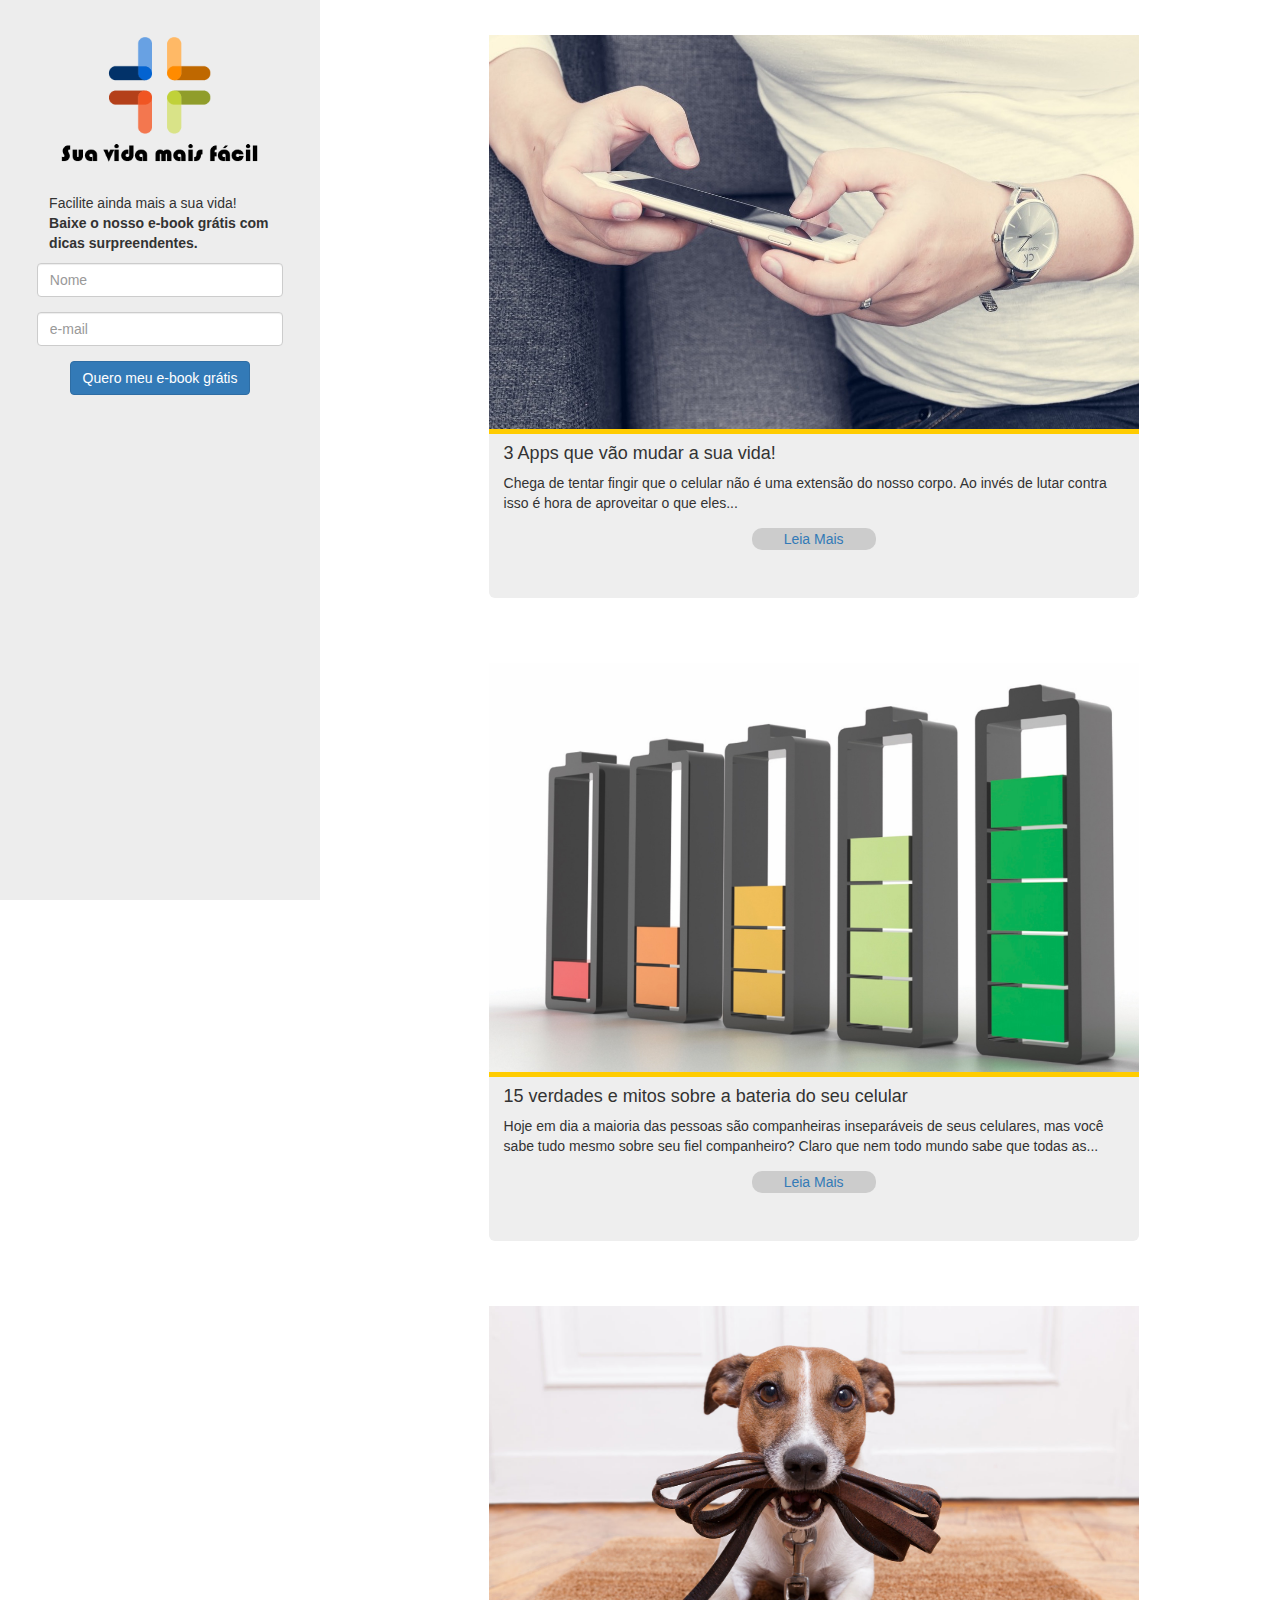
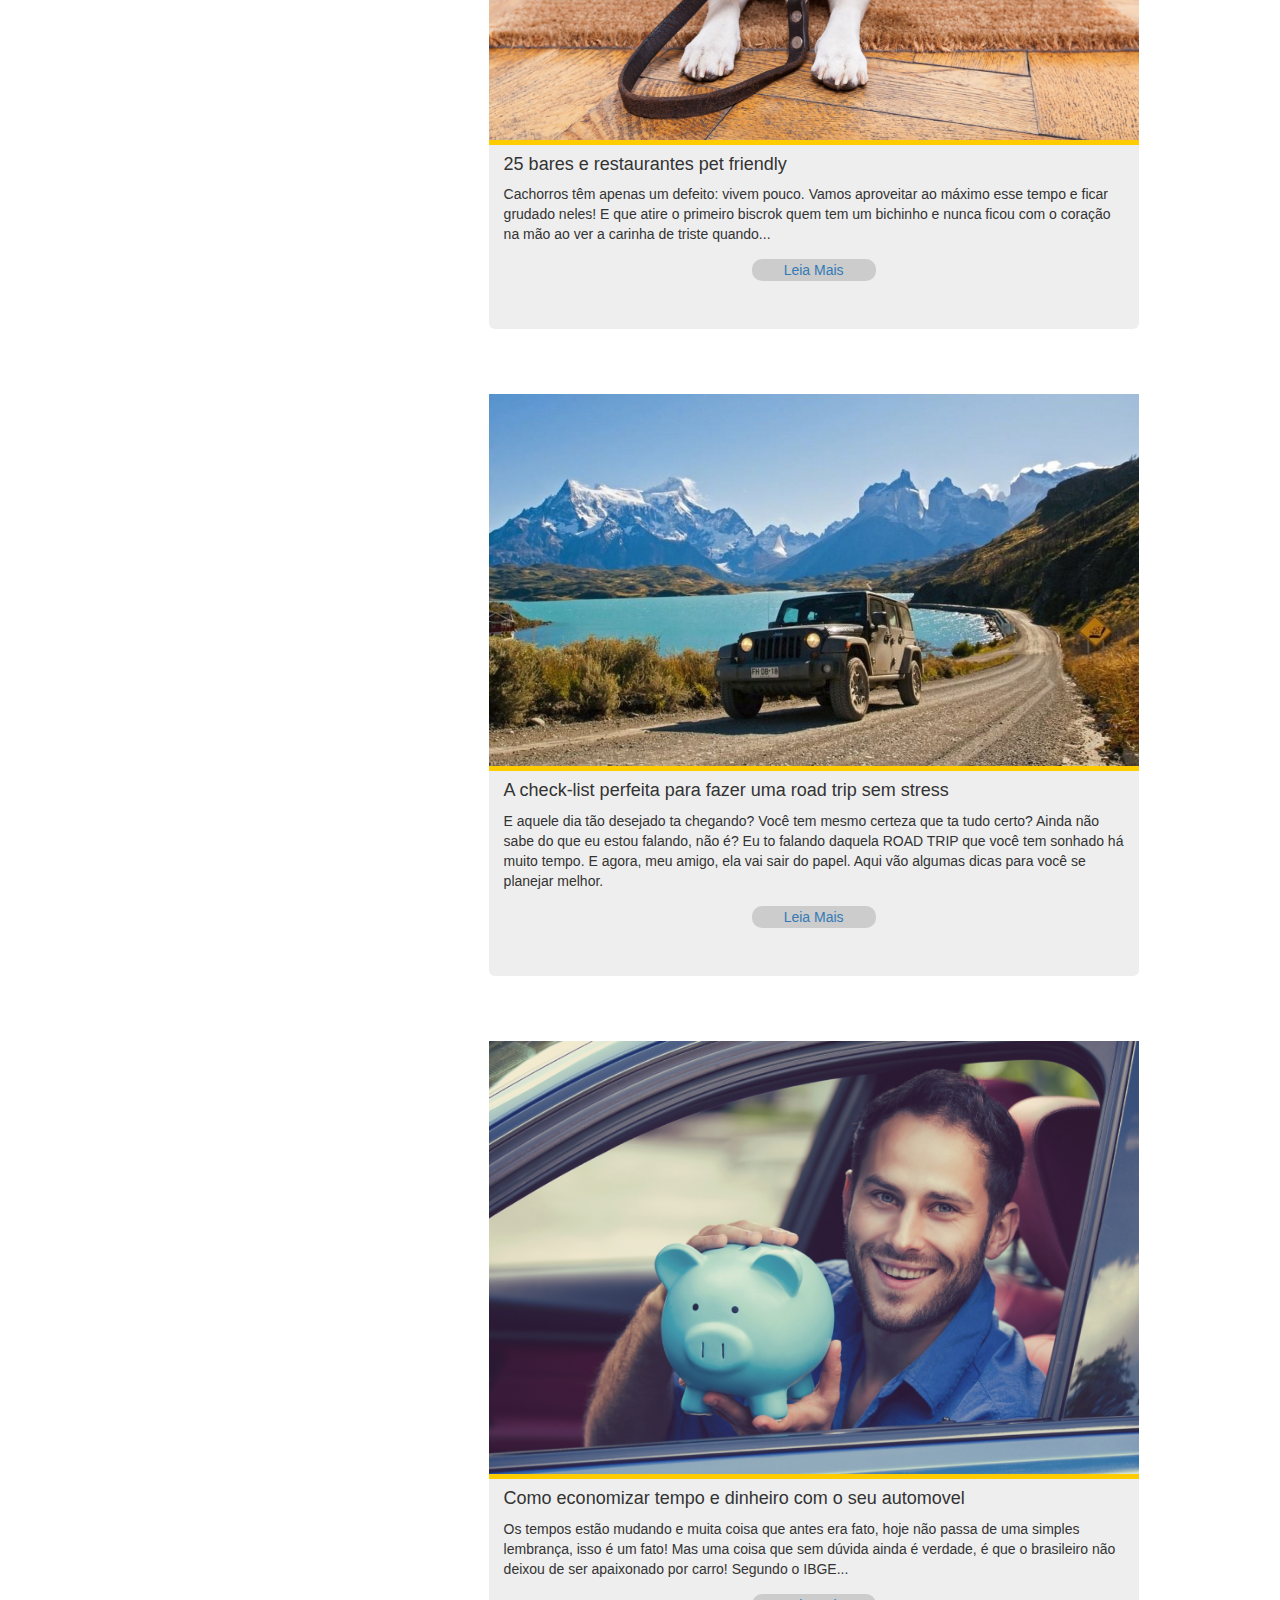
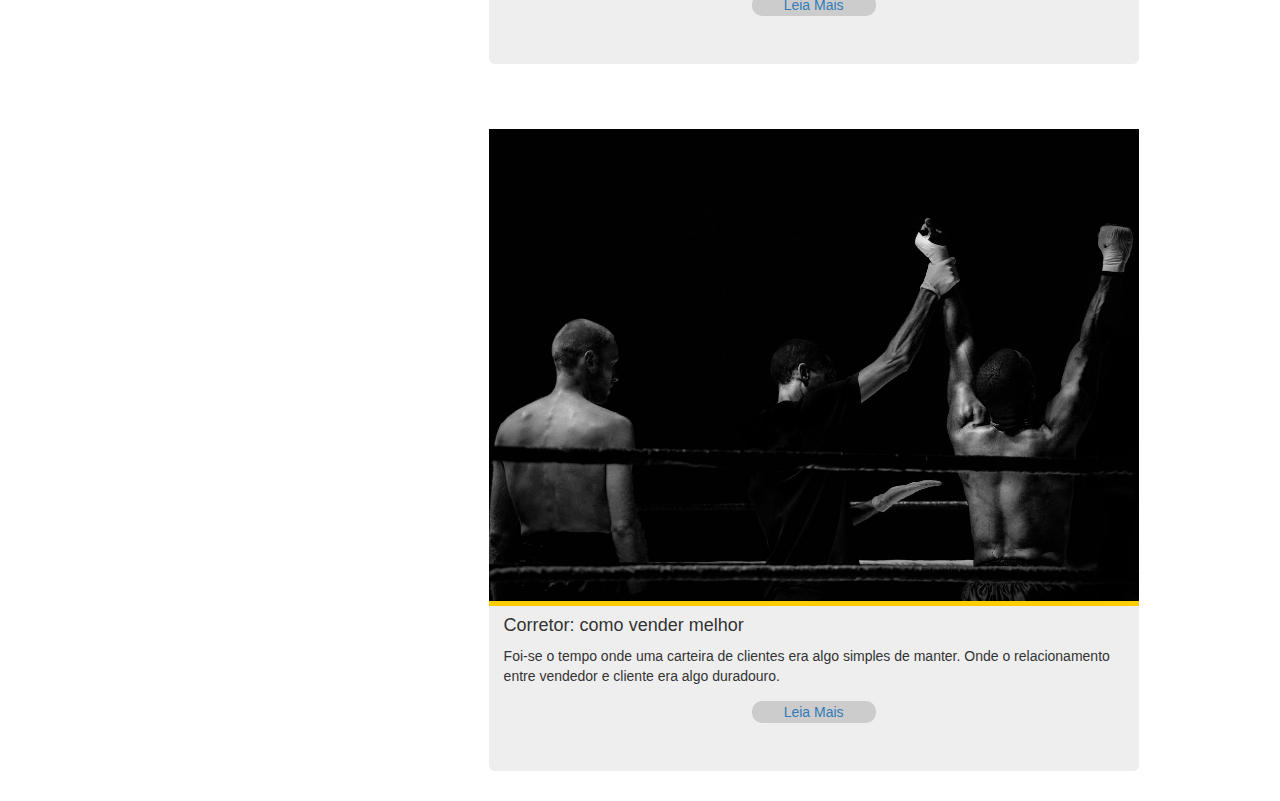
<file: index.html>
<!DOCTYPE html>
<html lang="pt-br">
<head>
  <title>Vida boa</title>
  <meta charset="utf-8">
  <link rel="stylesheet" type="text/css" href="bootstrap/css/bootstrap.min.css">
  <link rel="stylesheet" type="text/css" href="css/sidebar.css">
  <link rel="stylesheet" type="text/css" href="css/general.css">
  <link href="https://fonts.googleapis.com/css?family=Roboto" rel="stylesheet">
  <script src="jquery/jquery.js"></script>
  <script src="bootstrap/js/bootstrap.min.js"></script>
  <script src="js/validacao.js"></script>
  <script src="js/generico.js"></script>
  <meta name="viewport" content="width=device-width, initial-scale=1">

  <!--Analytics-->
  <script>
  (function(i,s,o,g,r,a,m){i['GoogleAnalyticsObject']=r;i[r]=i[r]||function(){
  (i[r].q=i[r].q||[]).push(arguments)},i[r].l=1*new Date();a=s.createElement(o),
  m=s.getElementsByTagName(o)[0];a.async=1;a.src=g;m.parentNode.insertBefore(a,m)
  })(window,document,'script','https://www.google-analytics.com/analytics.js','ga');

  ga('create', 'UA-106963166-1', 'auto');
  ga('send', 'pageview');

</script>

</head>
<body>
  <div id="sidebarFixo">
    <div class="div-logo">
      <img id="logo-blog" src="img/Logo_SuaVidaMaisFacil_Black.png" class="img-responsive">
      <p class="sidebar-text" id="descricao" >Facilite ainda mais a sua vida!<br>
        <b>Baixe o nosso e-book grátis com dicas surpreendentes.</b>
      </p>

      <form id="form-side-bar" method="get" action="ebooks/25-apps-que-vao-mudar-a-sua-vida.pdf">
        <div class="alert alert-danger" role="alert"  id="alert-obrigatorio" hidden="true">
          <span class="glyphicon glyphicon-info-sign" aria-hidden="true"></span>
          <span class="sr-only"></span> Preencha todos os campos.
        </div>
        <div class="alert alert-danger" role="alert"  id="alert-email-invalido" hidden="true">
          <span class="glyphicon glyphicon-info-sign" aria-hidden="true"></span>
          <span class="sr-only"></span> Endereço de e-mail inválido.
        </div>
        <div class="form-group">
          <input type="text" id="nome" class="form-control" placeholder="Nome">
        </div>
        <div class="form-group">
          <input type="text" id="email" class="form-control" placeholder="e-mail">
        </div>
        <div class="text-center">
          <button type="submit" class="btn btn-primary">Quero meu e-book grátis</button>
        </div>
        <input id="ebook" type="hidden" value="ebooks/3-apps-que-vao-mudar-a-sua-vida-para-melhor.pdf">
      </form>

    </div>
  </div>

  <!-- post 1 -->
  <div id="conteudo">
    <section class="container" id="post">
      <figure id="post-container" class="jumbotron post-responsive" >
        <img id="img" class="img-responsive" src="img/3-apps-que-vao-mudar-a-sua-vida.jpeg">
        <div class="separador">
        </div>
        <figcaption class='caption' id="caption">
          <h4 data-toggle="collapse" data-target="#post1">3 Apps que vão mudar a sua vida!</h4>
          <p id="post-body" >Chega de tentar fingir que o celular não é uma extensão do nosso corpo.
          Ao invés de lutar contra isso é hora de aproveitar o que eles...
          </p>
          <div id="divBtnREAD">
            <button id="btnREAD" name="botao"><a href="3-apps-que-vao-mudar-a-sua-vida-para-melhor.html">Leia Mais</a></button>
          </div>
        </figcaption>
      </figure>
    </section>
  </div>

  <!-- post 2 -->
  <div id="conteudo">
    <section class="container" id="post">
      <figure id="post-container" class="jumbotron post-responsive" >
        <img id="img" class="img-responsive" src="img/15-mitos-e-verdades-sobre-a-bateria-do-seu-celular.jpeg">
        <div class="separador">
        </div>
        <figcaption class='caption' id="caption">
          <h4 data-toggle="collapse" data-target="#post1">15 verdades e mitos sobre a bateria do seu celular</h4>
          <p id="post-body" >
            Hoje em dia a maioria das pessoas são companheiras inseparáveis de seus celulares,
            mas você sabe tudo mesmo sobre seu fiel companheiro?
            Claro que nem todo mundo sabe que todas as...
          </p>
          <div id="divBtnREAD">
            <button id="btnREAD" name="botao"><a href="15-mitos-e-verdades-sobre-a-bateria-do-seu-celular.html">Leia Mais</a></button>
          </div>
        </figcaption>
      </figure>
    </section>
  </div>

  <!-- post 3 -->
  <div id="conteudo">
    <section class="container" id="post">
      <figure id="post-container" class="jumbotron post-responsive" >
        <img id="img" class="img-responsive" src="img/25-lugares-pet-friendly.jpg">
        <div class="separador">
        </div>
        <figcaption class='caption' id="caption">
          <h4 data-toggle="collapse" data-target="#post1">25 bares e restaurantes pet friendly</h4>
          <p id="post-body" >
            Cachorros têm apenas um defeito: vivem pouco. Vamos aproveitar ao máximo esse tempo e ficar grudado neles!
            E que atire o primeiro biscrok quem tem um bichinho e nunca ficou com o coração na mão ao ver a carinha
            de triste quando...
          </p>
          <div id="divBtnREAD">
            <button id="btnREAD" name="botao"><a href="25-bares-e-restaurantes-pet-friendly.html">Leia Mais</a></button>
          </div>
        </figcaption>
      </figure>
    </section>
  </div>

  <!-- post 4 -->
  <div id="conteudo">
    <section class="container" id="post">
      <figure id="post-container" class="jumbotron post-responsive" >
        <img id="img" class="img-responsive" src="img/a-check-list-perfeita-para-fazer-uma-road-trip-sem-stress.jpg">
        <div class="separador">
        </div>
        <figcaption class='caption' id="caption">
          <h4 data-toggle="collapse" data-target="#post1">A check-list perfeita para fazer uma road trip sem stress</h4>
          <p id="post-body" >
            E aquele dia tão desejado ta chegando? Você tem mesmo certeza que ta tudo certo?
            Ainda não sabe do que eu estou falando, não é?
            Eu to falando daquela ROAD TRIP que você tem sonhado há muito tempo. E agora, meu amigo, ela vai sair do papel.
            Aqui vão algumas dicas para você se planejar melhor.
          </p>
          <div id="divBtnREAD">
            <button id="btnREAD" name="botao"><a href="a-check-list-perfeita-para-fazer-uma-road-trip-sem-stress.html">Leia Mais</a></button>
          </div>
        </figcaption>
      </figure>
    </section>
  </div>

  <!-- post 5 -->
  <div id="conteudo">
    <section class="container" id="post">
      <figure id="post-container" class="jumbotron post-responsive" >
        <img id="img" class="img-responsive" src="img/os-5-melhores-aplicativos-para-gestao-de-gastos-do-seu-carro.jpeg">
        <div class="separador">
        </div>
        <figcaption class='caption' id="caption">
          <h4 data-toggle="collapse" data-target="#post1">Como economizar tempo e dinheiro com o seu automovel</h4>
          <p id="post-body" >
            Os tempos estão mudando e muita coisa que antes era fato, hoje não passa de uma simples lembrança,
            isso é um fato! Mas uma coisa que sem dúvida ainda é verdade, é que o brasileiro não deixou de ser apaixonado por carro!
            Segundo o IBGE...
          </p>
          <div id="divBtnREAD">
            <button id="btnREAD" name="botao"><a href="como-economizar-tempo-e-dinheiro-com-seu-automovel.html">Leia Mais</a></button>
          </div>
        </figcaption>
      </figure>
    </section>
  </div>


  <!-- post 6 -->
  <div id="conteudo">
    <section class="container" id="post">
      <figure id="post-container" class="jumbotron post-responsive" >
        <img id="img" class="img-responsive" src="img/perder-cliente-concorrente.jpg">
        <div class="separador">
        </div>
        <figcaption class='caption' id="caption">
          <h4 data-toggle="collapse" data-target="#post1">Corretor: como vender melhor</h4>
          <p id="post-body" >
            Foi-se o tempo onde uma carteira de clientes era algo simples de manter. Onde o
            relacionamento entre vendedor e cliente era algo duradouro.
          </p>
          <div id="divBtnREAD">
            <button id="btnREAD" name="botao"><a href="corretor-como-vender-melhor.html">Leia Mais</a></button>
          </div>
        </figcaption>
      </figure>
    </section>
  </div>

</body>
</html>
</file>
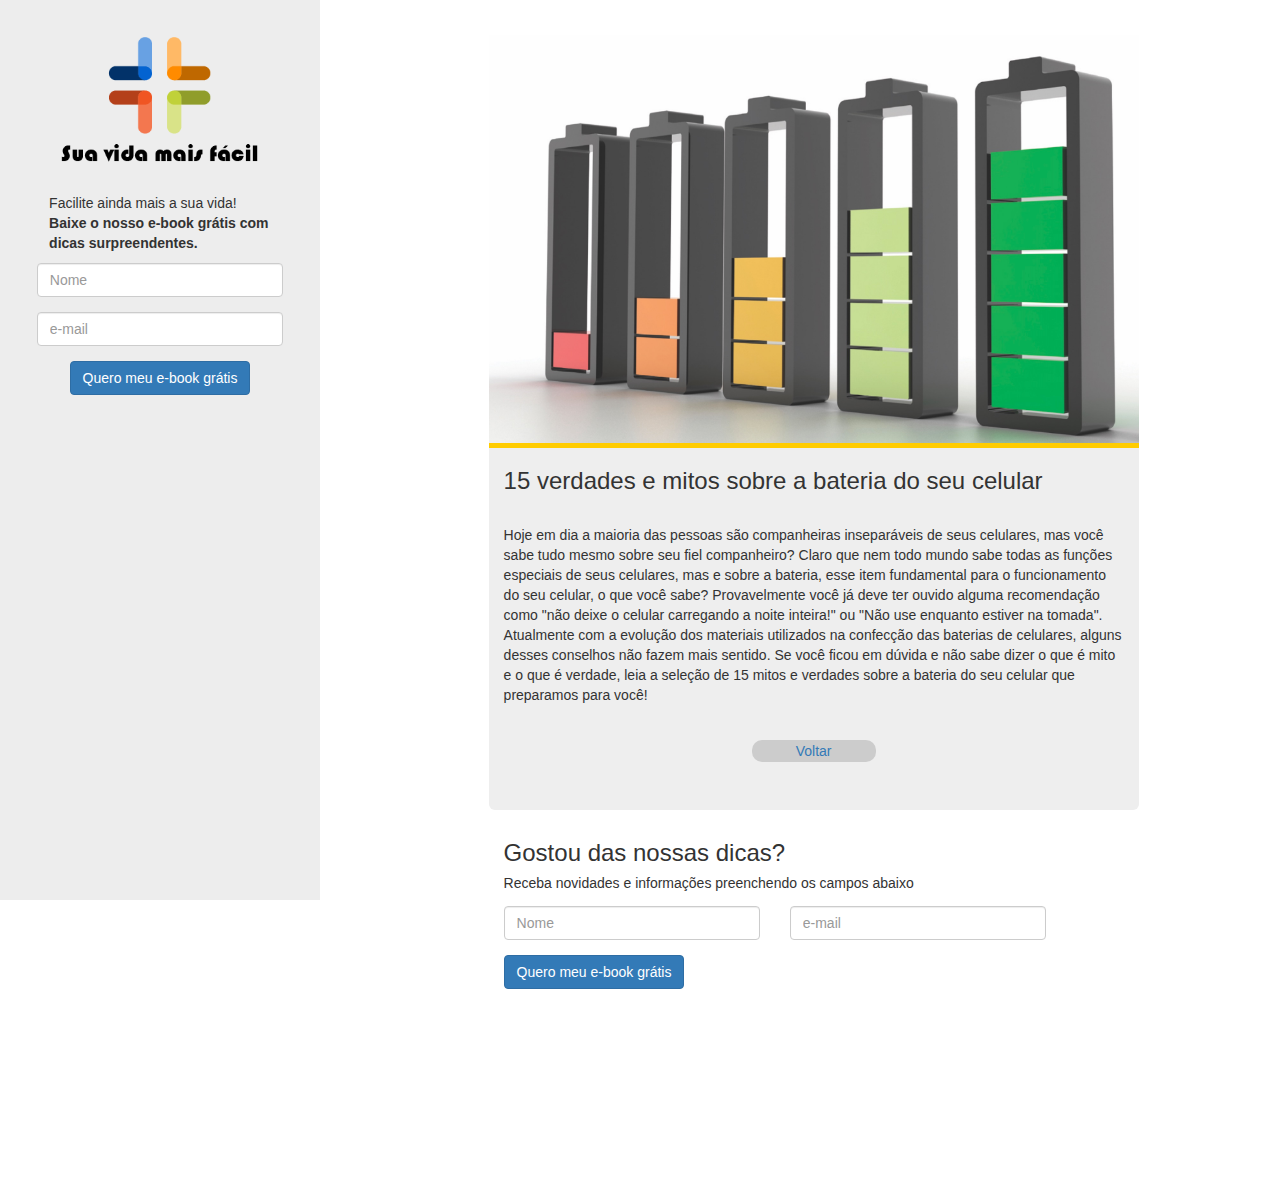
<file: 15-mitos-e-verdades-sobre-a-bateria-do-seu-celular.html>
<!DOCTYPE html>
<html lang="pt-br">
<head>
  <title>Vida boa</title>
  <meta charset="utf-8">
  <link rel="stylesheet" type="text/css" href="bootstrap/css/bootstrap.min.css">
  <link rel="stylesheet" type="text/css" href="css/sidebar.css">
  <link rel="stylesheet" type="text/css" href="css/general.css">
  <script src="jquery/jquery.js"></script>
  <script src="bootstrap/js/bootstrap.min.js"></script>
  <script src="js/validacao.js"></script>
  <script src="js/generico.js"></script>
  <link href="https://fonts.googleapis.com/css?family=Roboto" rel="stylesheet">
  <meta name="viewport" content="width=device-width, initial-scale=1">
  <link rel="icon" href="/favicon.ico" type="img/favicon.ico">

  <!--Analytics-->
  <script>
  (function(i,s,o,g,r,a,m){i['GoogleAnalyticsObject']=r;i[r]=i[r]||function(){
  (i[r].q=i[r].q||[]).push(arguments)},i[r].l=1*new Date();a=s.createElement(o),
  m=s.getElementsByTagName(o)[0];a.async=1;a.src=g;m.parentNode.insertBefore(a,m)
  })(window,document,'script','https://www.google-analytics.com/analytics.js','ga');

  ga('create', 'UA-106963166-1', 'auto');
  ga('send', 'pageview');

</script>

</head>
<body>
  <div id="sidebarFixo">
    <div class="div-logo">
      <img id="logo-blog" src="img/Logo_SuaVidaMaisFacil_Black.png" class="img-responsive">
      <p class="sidebar-text" id="descricao" >Facilite ainda mais a sua vida!<br>
        <b>Baixe o nosso e-book grátis com dicas surpreendentes.</b>
      </p>

      <!-- Incluir aqui o PHP, cadastrar nome e e-mail-->
      <form id="form-side-bar" method="get" action="ebooks/15-mitos-e-verdades-sobre-a-bateria-do-seu-celular.pdf">
        <div class="alert alert-danger" role="alert"  id="alert-obrigatorio" hidden="true">
          <span class="glyphicon glyphicon-info-sign" aria-hidden="true"></span>
          <span class="sr-only"></span> Preencha todos os campos.
        </div>
        <div class="alert alert-danger" role="alert"  id="alert-email-invalido" hidden="true">
          <span class="glyphicon glyphicon-info-sign" aria-hidden="true"></span>
          <span class="sr-only"></span> Endereço de e-mail inválido.
        </div>
        <div class="form-group">
          <input type="text" id="nome" class="form-control" placeholder="Nome">
        </div>
        <div class="form-group">
          <input type="text" id="email" class="form-control" placeholder="e-mail">
        </div>
        <div class="text-center">
          <button  type="submit" class="btn btn-primary">Quero meu e-book grátis</button>
        </div>
        <input id="ebook" type="hidden" value="15-mitos-e-verdades-sobre-a-bateria-do-seu-celular.pdf">
      </form>
    </div>

      <!-- <table>
        <tr id="logo-facebook">
          <td><img src="img/icon-facebook.png" class="img-responsive"></td>
          <td>Curta no facebook</td>
        </tr>
      </table> -->

    </div>
  </div>

  <div id="conteudo">
    <section class="container" id="post">
      <figure id="post-container" class="jumbotron post-responsive" >
        <img id="img" class="img-responsive" src="img/15-mitos-e-verdades-sobre-a-bateria-do-seu-celular.jpeg">
        <div class="separador"></div>
        <figcaption class='caption' id="caption">
          <h3 data-toggle="collapse" data-target="#post1">15 verdades e mitos sobre a bateria do seu celular</h4>
          <br>
          <p id="post-body" >
            Hoje em dia a maioria das pessoas são companheiras inseparáveis de seus celulares, mas você sabe tudo mesmo sobre seu fiel companheiro?
            Claro que nem todo mundo sabe todas as funções especiais de seus celulares, mas e sobre a bateria,
            esse item fundamental para o funcionamento do seu celular, o que você sabe? Provavelmente você já deve ter ouvido
            alguma recomendação como "não deixe o celular carregando a noite inteira!" ou "Não use enquanto estiver na tomada".
            Atualmente com a evolução dos materiais utilizados na confecção das baterias de celulares, alguns desses conselhos não fazem mais sentido.
            Se você ficou em dúvida e não sabe dizer o que é mito e o que é verdade, leia a seleção de 15 mitos e verdades sobre a
            bateria do seu celular que preparamos para você!
            <br>
            <br>
          </p>
          <button id="btnREAD" name="botao"><a href="index.html">Voltar</a></button>
          <div id="divBtnREAD" style="background-color: #ff6000">
          </div>
        </figcaption>
      </figure>

      <!-- Incluir aqui o PHP, cadastrar nome e e-mail-->
      <div class="form-row footer">
        <div class="footer-text">
          <h3>Gostou das nossas dicas?</h1>
          <h5>Receba novidades e informações preenchendo os campos abaixo</h1>
        </div>
        <form id="form-footer" method="get" action="ebooks/15-mitos-e-verdades-sobre-a-bateria-do-seu-celular.pdf">
          <div class="form-row align-items-center">
            <div class="alert alert-danger alert-footer" role="alert"  id="alert-obrigatorio-footer" hidden="true">
              <span class="glyphicon glyphicon-info-sign" aria-hidden="true"></span>
              <span class="sr-only"></span> Preencha todos os campos.
            </div>
            <div class="alert alert-danger alert-footer" role="alert"  id="alert-email-invalido-footer" hidden="true">
              <span class="glyphicon glyphicon-info-sign" aria-hidden="true"></span>
              <span class="sr-only"></span> Endereço de e-mail inválido.
            </div>
            <div class="col-sm-5 input-footer">
              <label class="sr-only" for="inlineFormInputName">Name</label>
              <input type="text" class="form-control mb-2 mb-sm-0" id="nome-footer" placeholder="Nome">
            </div>
            <div class="col-sm-5 input-footer">
              <label class="sr-only" for="inlineFormInputName">Name</label>
              <input type="text" class="form-control mb-2 mb-sm-0" id="email-footer" placeholder="e-mail">
            </div>
            <div class="col-auto button-footer">
              <button type="submit" class="btn btn-primary">Quero meu e-book grátis</button>
            </div>
          </div>
        </form>
      </div>

    </section>
  </div>
</body>
</html>
</file>
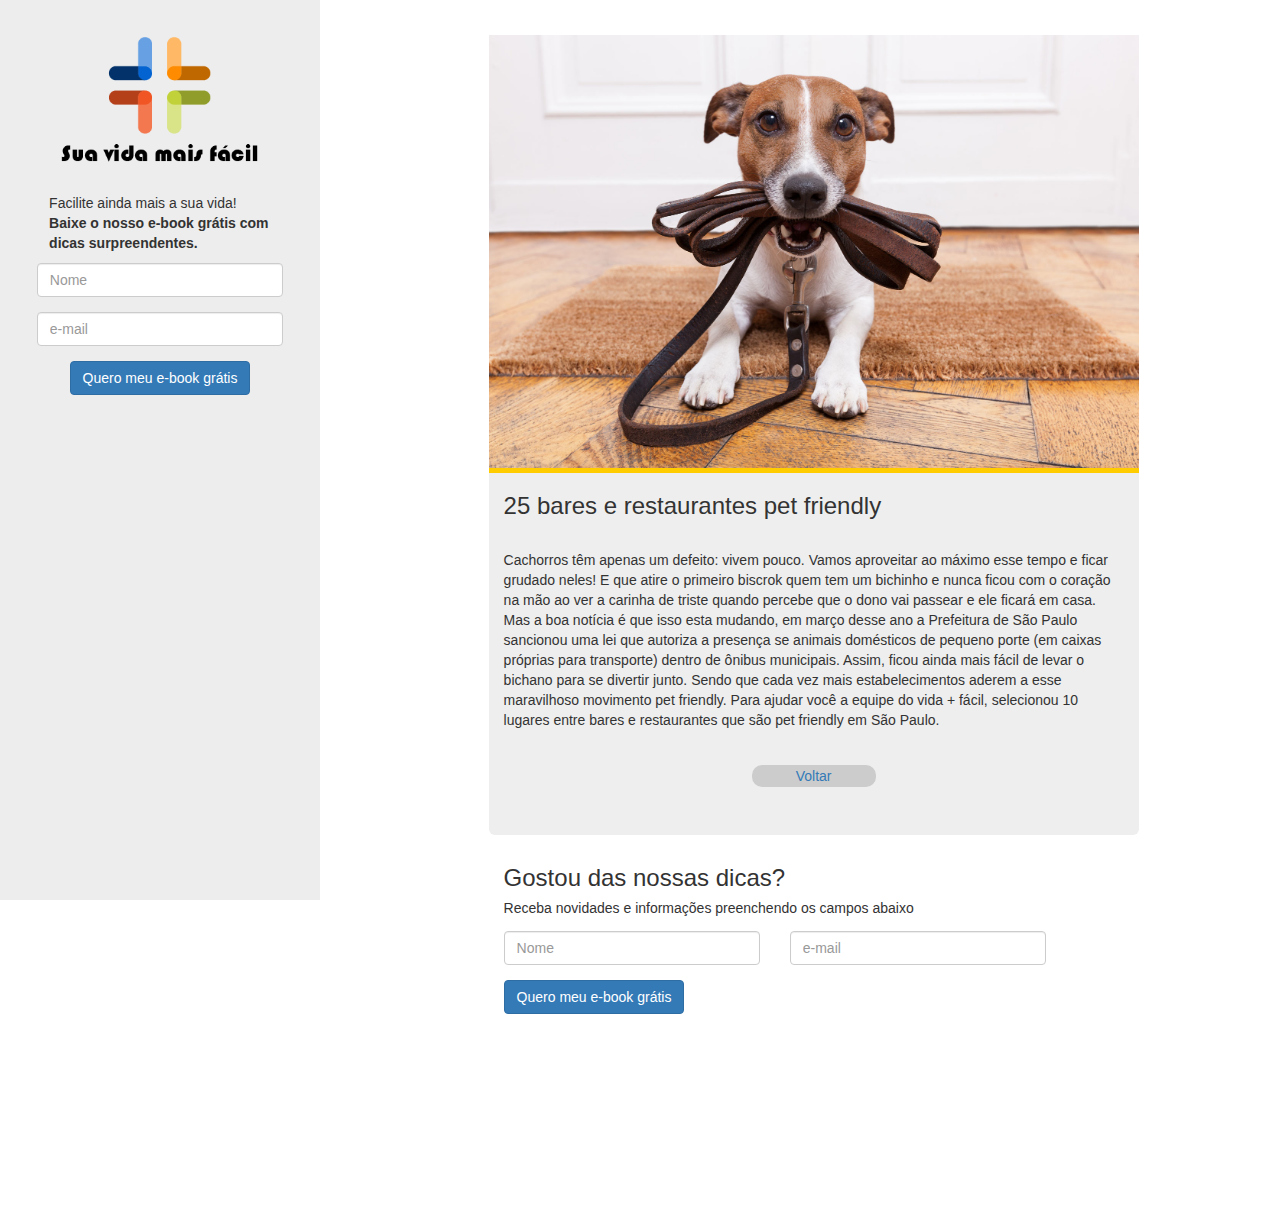
<file: 25-bares-e-restaurantes-pet-friendly.html>
<!DOCTYPE html>
<html lang="pt-br">
<head>
  <title>Vida boa</title>
  <meta charset="utf-8">
  <link rel="stylesheet" type="text/css" href="bootstrap/css/bootstrap.min.css">
  <link rel="stylesheet" type="text/css" href="css/sidebar.css">
  <link rel="stylesheet" type="text/css" href="css/general.css">
  <script src="jquery/jquery.js"></script>
  <script src="bootstrap/js/bootstrap.min.js"></script>
  <script src="js/validacao.js"></script>
  <script src="js/generico.js"></script>
  <link href="https://fonts.googleapis.com/css?family=Roboto" rel="stylesheet">
  <meta name="viewport" content="width=device-width, initial-scale=1">
  <link rel="icon" href="/favicon.ico" type="img/favicon.ico">

  <!--Analytics-->
  <script>
  (function(i,s,o,g,r,a,m){i['GoogleAnalyticsObject']=r;i[r]=i[r]||function(){
  (i[r].q=i[r].q||[]).push(arguments)},i[r].l=1*new Date();a=s.createElement(o),
  m=s.getElementsByTagName(o)[0];a.async=1;a.src=g;m.parentNode.insertBefore(a,m)
  })(window,document,'script','https://www.google-analytics.com/analytics.js','ga');

  ga('create', 'UA-106963166-1', 'auto');
  ga('send', 'pageview');

</script>

</head>
<body>
  <div id="sidebarFixo">
    <div class="div-logo">
      <img id="logo-blog" src="img/Logo_SuaVidaMaisFacil_Black.png" class="img-responsive">
      <p class="sidebar-text" id="descricao" >Facilite ainda mais a sua vida!<br>
        <b>Baixe o nosso e-book grátis com dicas surpreendentes.</b>
      </p>

      <!-- Incluir aqui o PHP, cadastrar nome e e-mail-->
      <form id="form-side-bar" method="get" action="ebooks/25-bares-e-restaurantes-pet-friendly.pdf">
        <div class="alert alert-danger" role="alert"  id="alert-obrigatorio" hidden="true">
          <span class="glyphicon glyphicon-info-sign" aria-hidden="true"></span>
          <span class="sr-only"></span> Preencha todos os campos.
        </div>
        <div class="alert alert-danger" role="alert"  id="alert-email-invalido" hidden="true">
          <span class="glyphicon glyphicon-info-sign" aria-hidden="true"></span>
          <span class="sr-only"></span> Endereço de e-mail inválido.
        </div>
        <div class="form-group">
          <input type="text" id="nome" class="form-control" placeholder="Nome">
        </div>
        <div class="form-group">
          <input type="text" id="email" class="form-control" placeholder="e-mail">
        </div>
        <div class="text-center">
          <button  type="submit" class="btn btn-primary">Quero meu e-book grátis</button>
        </div>
      </form>
    </div>

      <!-- <table>
        <tr id="logo-facebook">
          <td><img src="img/icon-facebook.png" class="img-responsive"></td>
          <td>Curta no facebook</td>
        </tr>
      </table> -->

    </div>
  </div>

  <div id="conteudo">
    <section class="container" id="post">
      <figure id="post-container" class="jumbotron post-responsive" >
        <img id="img" class="img-responsive" src="img/25-lugares-pet-friendly.jpg">
        <div class="separador"></div>
        <figcaption class='caption' id="caption">
          <h3 data-toggle="collapse" data-target="#post1">25 bares e restaurantes pet friendly</h4>
          <br>
          <p id="post-body" >

            Cachorros têm apenas um defeito: vivem pouco. Vamos aproveitar ao máximo esse tempo e ficar grudado neles!
            E que atire o primeiro biscrok quem tem um bichinho e nunca ficou com o coração na mão ao ver a carinha de triste
            quando percebe que o dono vai passear e ele ficará em casa. Mas a boa notícia é que isso esta mudando, em março
            desse ano a Prefeitura de São Paulo sancionou uma lei que autoriza a presença se animais domésticos de pequeno porte
            (em caixas próprias para transporte) dentro de ônibus municipais. Assim, ficou ainda mais fácil de levar o bichano
            para se divertir junto. Sendo que cada vez mais estabelecimentos aderem a esse maravilhoso movimento pet friendly.
            Para ajudar você a equipe do vida + fácil, selecionou 10 lugares entre bares e restaurantes que são pet friendly em São Paulo.

            <br>
            <br>
          </p>
          <button id="btnREAD" name="botao"><a href="index.html">Voltar</a></button>
          <div id="divBtnREAD" style="background-color: #ff6000">
          </div>
        </figcaption>
      </figure>

      <!-- Incluir aqui o PHP, cadastrar nome e e-mail-->
      <div class="form-row footer">
        <div class="footer-text">
          <h3>Gostou das nossas dicas?</h1>
          <h5>Receba novidades e informações preenchendo os campos abaixo</h1>
        </div>
        <form id="form-footer" method="get" action="ebooks/25-bares-e-restaurantes-pet-friendly.pdf">
          <div class="form-row align-items-center">
            <div class="alert alert-danger alert-footer" role="alert"  id="alert-obrigatorio-footer" hidden="true">
              <span class="glyphicon glyphicon-info-sign" aria-hidden="true"></span>
              <span class="sr-only"></span> Preencha todos os campos.
            </div>
            <div class="alert alert-danger alert-footer" role="alert"  id="alert-email-invalido-footer" hidden="true">
              <span class="glyphicon glyphicon-info-sign" aria-hidden="true"></span>
              <span class="sr-only"></span> Endereço de e-mail inválido.
            </div>
            <div class="col-sm-5 input-footer">
              <label class="sr-only" for="inlineFormInputName">Name</label>
              <input type="text" class="form-control mb-2 mb-sm-0" id="nome-footer" placeholder="Nome">
            </div>
            <div class="col-sm-5 input-footer">
              <label class="sr-only" for="inlineFormInputName">Name</label>
              <input type="text" class="form-control mb-2 mb-sm-0" id="email-footer" placeholder="e-mail">
            </div>
            <div class="col-auto button-footer">
              <button type="submit" class="btn btn-primary">Quero meu e-book grátis</button>
            </div>
          </div>
        </form>
      </div>

    </section>
  </div>
</body>
</html>
</file>
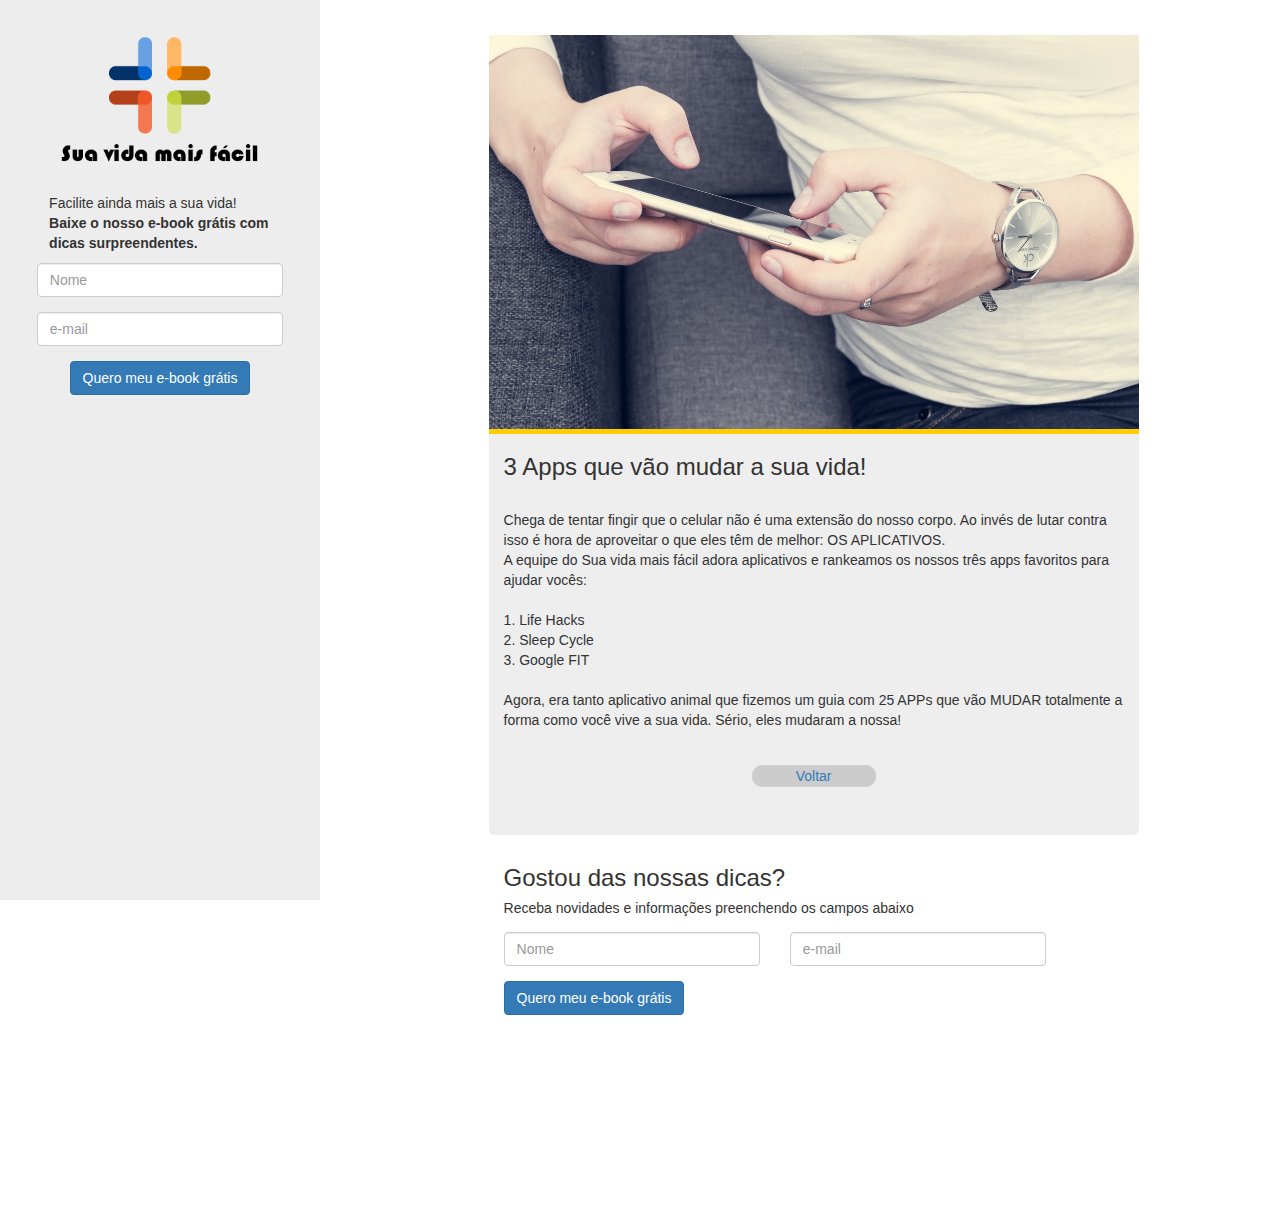
<file: 3-apps-que-vao-mudar-a-sua-vida-para-melhor.html>
<!DOCTYPE html>
<html lang="pt-br">
<head>
  <title>Vida boa</title>
  <meta charset="utf-8">
  <link rel="stylesheet" type="text/css" href="bootstrap/css/bootstrap.min.css">
  <link rel="stylesheet" type="text/css" href="css/sidebar.css">
  <link rel="stylesheet" type="text/css" href="css/general.css">
  <script src="jquery/jquery.js"></script>
  <script src="bootstrap/js/bootstrap.min.js"></script>
  <script src="js/validacao.js"></script>
  <script src="js/generico.js"></script>
  <link href="https://fonts.googleapis.com/css?family=Roboto" rel="stylesheet">
  <meta name="viewport" content="width=device-width, initial-scale=1">
  <link rel="icon" href="/favicon.ico" type="img/favicon.ico">

  <!--Analytics-->
  <script>
  (function(i,s,o,g,r,a,m){i['GoogleAnalyticsObject']=r;i[r]=i[r]||function(){
  (i[r].q=i[r].q||[]).push(arguments)},i[r].l=1*new Date();a=s.createElement(o),
  m=s.getElementsByTagName(o)[0];a.async=1;a.src=g;m.parentNode.insertBefore(a,m)
  })(window,document,'script','https://www.google-analytics.com/analytics.js','ga');

  ga('create', 'UA-106963166-1', 'auto');
  ga('send', 'pageview');

</script>

</head>
<body>
  <div id="sidebarFixo">
    <div class="div-logo">
      <img id="logo-blog" src="img/Logo_SuaVidaMaisFacil_Black.png" class="img-responsive">
      <p class="sidebar-text" id="descricao" >Facilite ainda mais a sua vida!<br>
        <b>Baixe o nosso e-book grátis com dicas surpreendentes.</b>
      </p>

      <!-- Incluir aqui o PHP, cadastrar nome e e-mail-->
      <form id="form-side-bar" method="get" action="ebooks/25-apps-que-vao-mudar-a-sua-vida.pdf">
        <div class="alert alert-danger" role="alert"  id="alert-obrigatorio" hidden="true">
          <span class="glyphicon glyphicon-info-sign" aria-hidden="true"></span>
          <span class="sr-only"></span> Preencha todos os campos.
        </div>
        <div class="alert alert-danger" role="alert"  id="alert-email-invalido" hidden="true">
          <span class="glyphicon glyphicon-info-sign" aria-hidden="true"></span>
          <span class="sr-only"></span> Endereço de e-mail inválido.
        </div>
        <div class="form-group">
          <input type="text" id="nome" class="form-control" placeholder="Nome">
        </div>
        <div class="form-group">
          <input type="text" id="email" class="form-control" placeholder="e-mail">
        </div>
        <div class="text-center">
          <button  type="submit" class="btn btn-primary">Quero meu e-book grátis</button>
        </div>
        <input id="ebook" type="hidden" value="3-apps-que-vao-mudar-a-sua-vida-para-melhor.html">
      </form>
    </div>

      <!-- <table>
        <tr id="logo-facebook">
          <td><img src="img/icon-facebook.png" class="img-responsive"></td>
          <td>Curta no facebook</td>
        </tr>
      </table> -->

    </div>
  </div>

  <div id="conteudo">
    <section class="container" id="post">
      <figure id="post-container" class="jumbotron post-responsive" >
        <img id="img" class="img-responsive" src="img/3-apps-que-vao-mudar-a-sua-vida.jpeg">
        <div class="separador"></div>
        <figcaption class='caption' id="caption">
          <h3 data-toggle="collapse" data-target="#post1">3 Apps que vão mudar a sua vida!</h4>
          <br>
          <p id="post-body" >
            Chega de tentar fingir que o celular não é uma extensão do nosso corpo.
            Ao invés de lutar contra isso é hora de aproveitar o que eles têm de melhor: OS APLICATIVOS.
            <br>
            A equipe do Sua vida mais fácil adora aplicativos e rankeamos os nossos três apps favoritos para ajudar vocês:
            <br><br>
            1. Life Hacks <br>
            2. Sleep Cycle<br>
            3. Google FIT<br><br>
            Agora, era tanto aplicativo animal que fizemos um guia com 25 APPs que vão MUDAR totalmente a forma como você vive a sua vida. Sério, eles mudaram a nossa!
            <br>
            <br>
          </p>
          <button id="btnREAD" name="botao"><a href="index.html">Voltar</a></button>
          <div id="divBtnREAD" style="background-color: #ff6000">
          </div>
        </figcaption>
      </figure>

      <!-- Incluir aqui o PHP, cadastrar nome e e-mail-->
      <div class="form-row footer">
        <div class="footer-text">
          <h3>Gostou das nossas dicas?</h1>
          <h5>Receba novidades e informações preenchendo os campos abaixo</h1>
        </div>
        <form id="form-footer" method="get" action="ebooks/25-apps-que-vao-mudar-a-sua-vida.pdf">
          <div class="form-row align-items-center">
            <div class="alert alert-danger alert-footer" role="alert"  id="alert-obrigatorio-footer" hidden="true">
              <span class="glyphicon glyphicon-info-sign" aria-hidden="true"></span>
              <span class="sr-only"></span> Preencha todos os campos.
            </div>
            <div class="alert alert-danger alert-footer" role="alert"  id="alert-email-invalido-footer" hidden="true">
              <span class="glyphicon glyphicon-info-sign" aria-hidden="true"></span>
              <span class="sr-only"></span> Endereço de e-mail inválido.
            </div>
            <div class="col-sm-5 input-footer">
              <label class="sr-only" for="inlineFormInputName">Name</label>
              <input type="text" class="form-control mb-2 mb-sm-0" id="nome-footer" placeholder="Nome">
            </div>
            <div class="col-sm-5 input-footer">
              <label class="sr-only" for="inlineFormInputName">Name</label>
              <input type="text" class="form-control mb-2 mb-sm-0" id="email-footer" placeholder="e-mail">
            </div>
            <div class="col-auto button-footer">
              <button type="submit" class="btn btn-primary">Quero meu e-book grátis</button>
            </div>
          </div>
        </form>
      </div>

    </section>
  </div>
</body>
</html>
</file>
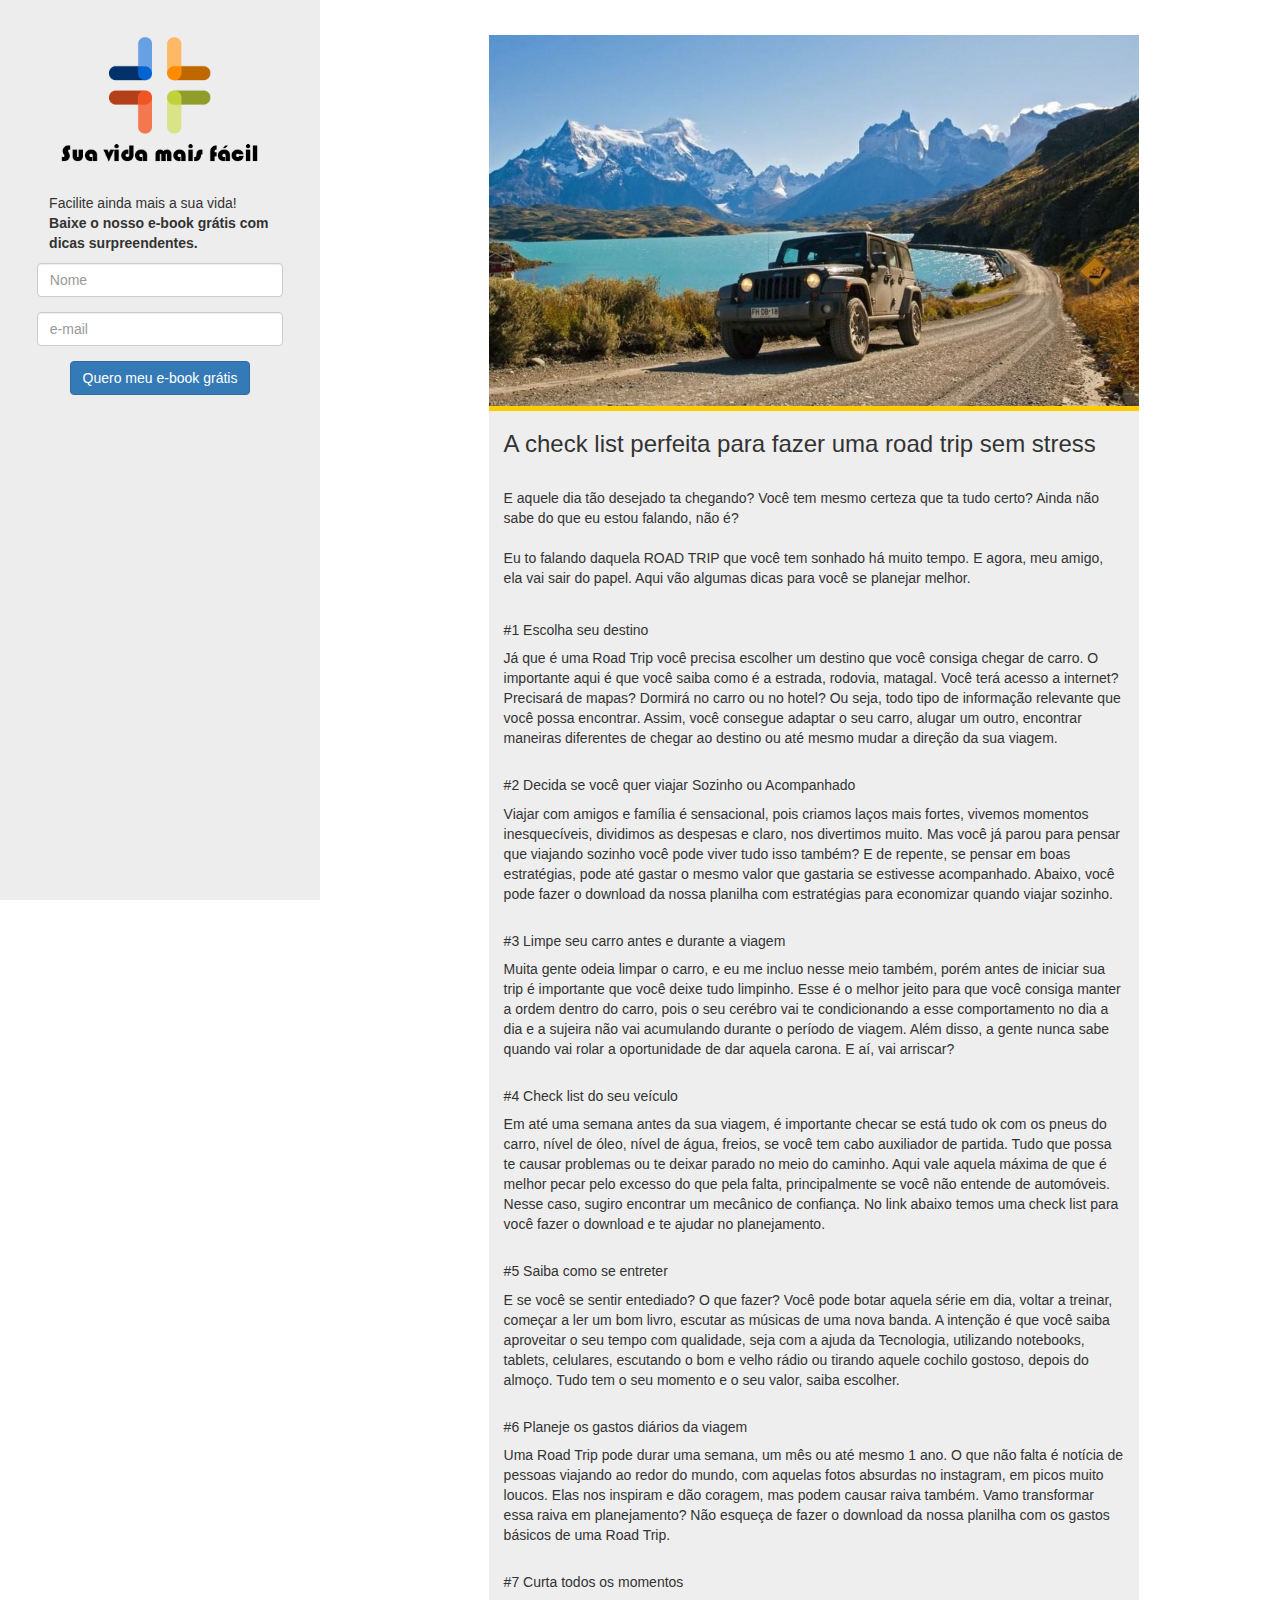
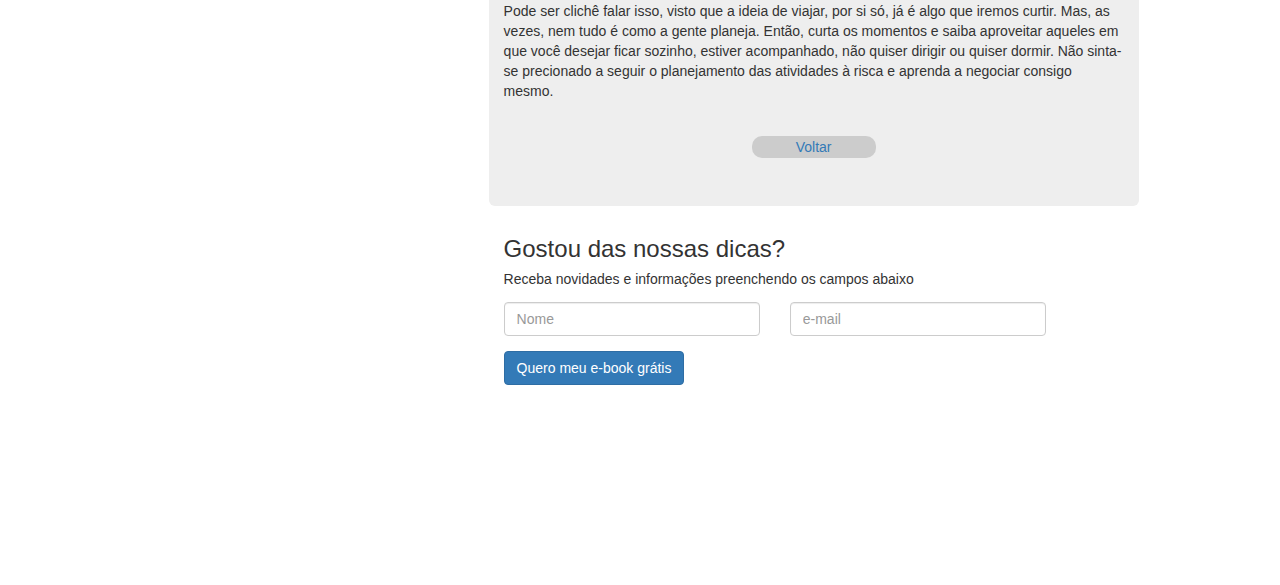
<file: a-check-list-perfeita-para-fazer-uma-road-trip-sem-stress.html>
<!DOCTYPE html>
<html lang="pt-br">
<head>
  <title>Vida boa</title>
  <meta charset="utf-8">
  <link rel="stylesheet" type="text/css" href="bootstrap/css/bootstrap.min.css">
  <link rel="stylesheet" type="text/css" href="css/sidebar.css">
  <link rel="stylesheet" type="text/css" href="css/general.css">
  <script src="jquery/jquery.js"></script>
  <script src="bootstrap/js/bootstrap.min.js"></script>
  <script src="js/validacao.js"></script>
  <script src="js/generico.js"></script>
  <link href="https://fonts.googleapis.com/css?family=Roboto" rel="stylesheet">
  <meta name="viewport" content="width=device-width, initial-scale=1">
  <link rel="icon" href="/favicon.ico" type="img/favicon.ico">

  <!--Analytics-->
  <script>
  (function(i,s,o,g,r,a,m){i['GoogleAnalyticsObject']=r;i[r]=i[r]||function(){
  (i[r].q=i[r].q||[]).push(arguments)},i[r].l=1*new Date();a=s.createElement(o),
  m=s.getElementsByTagName(o)[0];a.async=1;a.src=g;m.parentNode.insertBefore(a,m)
  })(window,document,'script','https://www.google-analytics.com/analytics.js','ga');

  ga('create', 'UA-106963166-1', 'auto');
  ga('send', 'pageview');

</script>

</head>
<body>
  <div id="sidebarFixo">
    <div class="div-logo">
      <img id="logo-blog" src="img/Logo_SuaVidaMaisFacil_Black.png" class="img-responsive">
      <p class="sidebar-text" id="descricao" >Facilite ainda mais a sua vida!<br>
        <b>Baixe o nosso e-book grátis com dicas surpreendentes.</b>
      </p>

      <!-- Incluir aqui o PHP, cadastrar nome e e-mail-->
      <form id="form-side-bar">
        <div class="alert alert-danger" role="alert"  id="alert-obrigatorio" hidden="true">
          <span class="glyphicon glyphicon-info-sign" aria-hidden="true"></span>
          <span class="sr-only"></span> Preencha todos os campos.
        </div>
        <div class="alert alert-danger" role="alert"  id="alert-email-invalido" hidden="true">
          <span class="glyphicon glyphicon-info-sign" aria-hidden="true"></span>
          <span class="sr-only"></span> Endereço de e-mail inválido.
        </div>
        <div class="form-group">
          <input type="text" id="nome" class="form-control" placeholder="Nome">
        </div>
        <div class="form-group">
          <input type="text" id="email" class="form-control" placeholder="e-mail">
        </div>
        <div class="text-center">
          <button  type="submit" class="btn btn-primary">Quero meu e-book grátis</button>
        </div>
      </form>
    </div>

      <!-- <table>
        <tr id="logo-facebook">
          <td><img src="img/icon-facebook.png" class="img-responsive"></td>
          <td>Curta no facebook</td>
        </tr>
      </table> -->

    </div>
  </div>

  <div id="conteudo">
    <section class="container" id="post">
      <figure id="post-container" class="jumbotron post-responsive" >
        <img id="img" class="img-responsive" src="img/a-check-list-perfeita-para-fazer-uma-road-trip-sem-stress.jpg">
        <div class="separador"></div>
        <figcaption class='caption' id="caption">
          <h3 data-toggle="collapse" data-target="#post1">A check list perfeita para fazer uma road trip sem stress</h4>
          <br>
          <p id="post-body" >
            E aquele dia tão desejado ta chegando?
            Você tem mesmo certeza que ta tudo certo?
            Ainda não sabe do que eu estou falando, não é?
            <br><br>
            Eu to falando daquela ROAD TRIP que você tem sonhado há muito tempo.
            E agora, meu amigo, ela vai sair do papel.
            Aqui vão algumas dicas para você se planejar melhor.
            <br><br>
            <h5>#1 Escolha seu destino</h5>
            Já que é uma Road Trip você precisa escolher um destino que você consiga chegar de carro. O importante aqui é que você saiba como é a estrada, rodovia, matagal. Você terá acesso a internet? Precisará de mapas? Dormirá no carro ou no hotel? Ou seja, todo tipo de informação relevante que você possa encontrar. Assim, você consegue adaptar o seu carro, alugar um outro, encontrar maneiras diferentes de chegar ao destino ou até mesmo mudar a direção da sua viagem.
            <br><br>
            <h5>#2 Decida se você quer viajar Sozinho ou Acompanhado</h5>
            Viajar com amigos e família é sensacional, pois criamos laços mais fortes, vivemos momentos inesquecíveis, dividimos as despesas e claro, nos divertimos muito. Mas você já parou para pensar que viajando sozinho você pode viver tudo isso também? E de repente, se pensar em boas estratégias, pode até gastar o mesmo valor que gastaria se estivesse acompanhado.
            Abaixo, você pode fazer o download da nossa planilha com estratégias para economizar quando viajar sozinho.
            <br><br>
            <h5>#3 Limpe seu carro antes e durante a viagem</h5>
            Muita gente odeia limpar o carro, e eu me incluo nesse meio também, porém antes de iniciar sua trip é importante que você deixe tudo limpinho. Esse é o melhor jeito para que você consiga manter a ordem dentro do carro, pois o seu cerébro vai te condicionando a esse comportamento no dia a dia e a sujeira não vai acumulando durante o período de viagem. Além disso, a gente nunca sabe quando vai rolar a oportunidade de dar aquela carona. E aí, vai arriscar?
            <br><br>
            <h5>#4 Check list do seu veículo</h5>
            Em até uma semana antes da sua viagem, é importante checar se está tudo ok com os pneus do carro, nível de óleo, nível de água, freios, se você tem cabo auxiliador de partida. Tudo que possa te causar problemas ou te deixar parado no meio do caminho. Aqui vale aquela máxima de que é melhor pecar pelo excesso do que pela falta, principalmente se você não entende de automóveis. Nesse caso, sugiro encontrar um mecânico de confiança.
            No link abaixo temos uma check list para você fazer o download e te ajudar no planejamento.
            <br><br>
            <h5>#5 Saiba como se entreter</h5>
            E se você se sentir entediado? O que fazer? Você pode botar aquela série em dia, voltar a treinar, começar a ler um bom livro, escutar as músicas de uma nova banda. A intenção é que você saiba aproveitar o seu tempo com qualidade, seja com a ajuda da Tecnologia, utilizando notebooks, tablets, celulares, escutando o bom e velho rádio ou tirando aquele cochilo gostoso, depois do almoço. Tudo tem o seu momento e o seu valor, saiba escolher.
            <br><br>
            <h5>#6 Planeje os gastos diários da viagem</h5>
            Uma Road Trip pode durar uma semana, um mês ou até mesmo 1 ano. O que não falta é notícia de pessoas viajando ao redor do mundo, com aquelas fotos absurdas no instagram, em picos muito loucos. Elas nos inspiram e dão coragem, mas podem causar raiva também.
            Vamo transformar essa raiva em planejamento?
            Não esqueça de fazer o download da nossa planilha com os gastos básicos de uma Road Trip.
            <br><br>
            <h5>#7 Curta todos os momentos</h5>
            Pode ser clichê falar isso, visto que a ideia de viajar, por si só, já é algo que iremos curtir. Mas, as vezes, nem tudo é como a gente planeja. Então, curta os momentos e saiba aproveitar aqueles em que você desejar ficar sozinho, estiver acompanhado, não quiser dirigir ou quiser dormir. Não sinta-se precionado a seguir o planejamento das atividades à risca e aprenda a negociar consigo mesmo.
            <br>
            <br>
          </p>
          <button id="btnREAD" name="botao"><a href="index.html">Voltar</a></button>
          <div id="divBtnREAD" style="background-color: #ff6000">
          </div>
        </figcaption>
      </figure>

      <!-- Incluir aqui o PHP, cadastrar nome e e-mail-->
      <div class="form-row footer">
        <div class="footer-text">
          <h3>Gostou das nossas dicas?</h1>
          <h5>Receba novidades e informações preenchendo os campos abaixo</h1>
        </div>
        <form id="form-footer">
          <div class="form-row align-items-center">
            <div class="alert alert-danger alert-footer" role="alert"  id="alert-obrigatorio-footer" hidden="true">
              <span class="glyphicon glyphicon-info-sign" aria-hidden="true"></span>
              <span class="sr-only"></span> Preencha todos os campos.
            </div>
            <div class="alert alert-danger alert-footer" role="alert"  id="alert-email-invalido-footer" hidden="true">
              <span class="glyphicon glyphicon-info-sign" aria-hidden="true"></span>
              <span class="sr-only"></span> Endereço de e-mail inválido.
            </div>
            <div class="col-sm-5 input-footer">
              <label class="sr-only" for="inlineFormInputName">Name</label>
              <input type="text" class="form-control mb-2 mb-sm-0" id="nome-footer" placeholder="Nome">
            </div>
            <div class="col-sm-5 input-footer">
              <label class="sr-only" for="inlineFormInputName">Name</label>
              <input type="text" class="form-control mb-2 mb-sm-0" id="email-footer" placeholder="e-mail">
            </div>
            <div class="col-auto button-footer">
              <button type="submit" class="btn btn-primary">Quero meu e-book grátis</button>
            </div>
          </div>
        </form>
      </div>

    </section>
  </div>
</body>
</html>
</file>
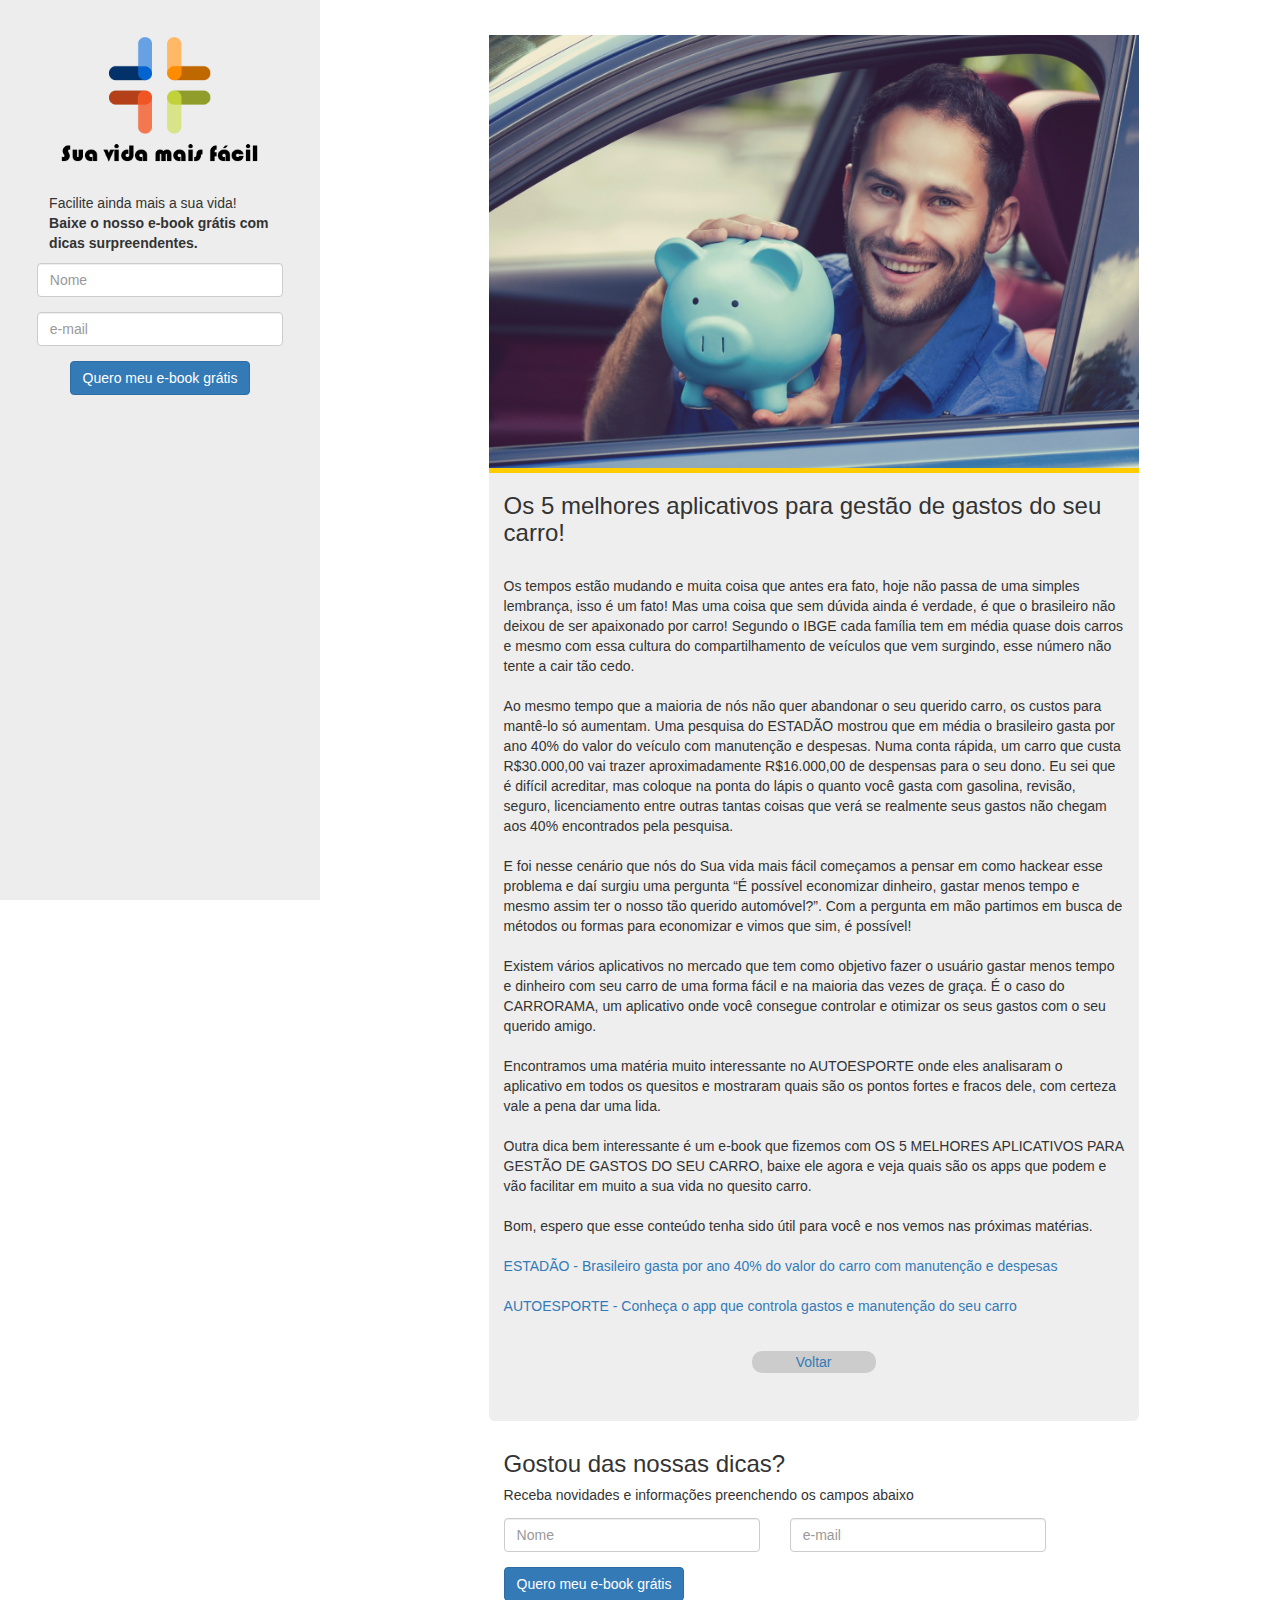
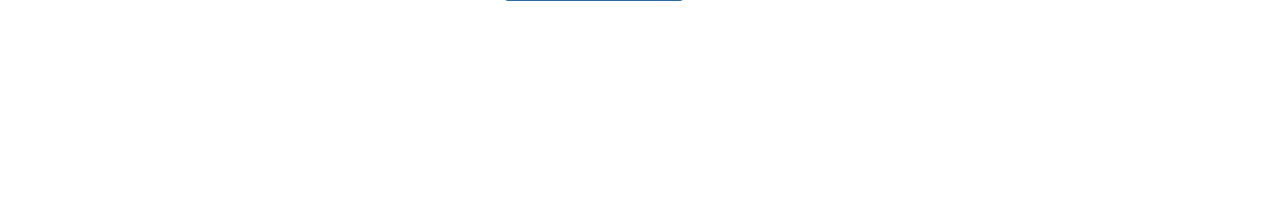
<file: como-economizar-tempo-e-dinheiro-com-seu-automovel.html>
<!DOCTYPE html>
<html lang="pt-br">
<head>
  <title>Vida boa</title>
  <meta charset="utf-8">
  <link rel="stylesheet" type="text/css" href="bootstrap/css/bootstrap.min.css">
  <link rel="stylesheet" type="text/css" href="css/sidebar.css">
  <link rel="stylesheet" type="text/css" href="css/general.css">
  <script src="jquery/jquery.js"></script>
  <script src="bootstrap/js/bootstrap.min.js"></script>
  <script src="js/validacao.js"></script>
  <script src="js/generico.js"></script>
  <link href="https://fonts.googleapis.com/css?family=Roboto" rel="stylesheet">
  <meta name="viewport" content="width=device-width, initial-scale=1">
  <link rel="icon" href="/favicon.ico" type="img/favicon.ico">

  <!--Analytics-->
  <script>
  (function(i,s,o,g,r,a,m){i['GoogleAnalyticsObject']=r;i[r]=i[r]||function(){
  (i[r].q=i[r].q||[]).push(arguments)},i[r].l=1*new Date();a=s.createElement(o),
  m=s.getElementsByTagName(o)[0];a.async=1;a.src=g;m.parentNode.insertBefore(a,m)
  })(window,document,'script','https://www.google-analytics.com/analytics.js','ga');

  ga('create', 'UA-106963166-1', 'auto');
  ga('send', 'pageview');

</script>

</head>
<body>
  <div id="sidebarFixo">
    <div class="div-logo">
      <img id="logo-blog" src="img/Logo_SuaVidaMaisFacil_Black.png" class="img-responsive">
      <p class="sidebar-text" id="descricao" >Facilite ainda mais a sua vida!<br>
        <b>Baixe o nosso e-book grátis com dicas surpreendentes.</b>
      </p>

      <!-- Incluir aqui o PHP, cadastrar nome e e-mail-->
      <form id="form-side-bar" method="get" action="ebooks/os-5-melhores-aplicativos-para-gestao-de-gastos-do-seu-carro.pdf">
        <div class="alert alert-danger" role="alert"  id="alert-obrigatorio" hidden="true">
          <span class="glyphicon glyphicon-info-sign" aria-hidden="true"></span>
          <span class="sr-only"></span> Preencha todos os campos.
        </div>
        <div class="alert alert-danger" role="alert"  id="alert-email-invalido" hidden="true">
          <span class="glyphicon glyphicon-info-sign" aria-hidden="true"></span>
          <span class="sr-only"></span> Endereço de e-mail inválido.
        </div>
        <div class="form-group">
          <input type="text" id="nome" class="form-control" placeholder="Nome">
        </div>
        <div class="form-group">
          <input type="text" id="email" class="form-control" placeholder="e-mail">
        </div>
        <div class="text-center">
          <button  type="submit" class="btn btn-primary">Quero meu e-book grátis</button>
        </div>
        <input id="ebook" type="hidden" value="3-apps-que-vao-mudar-a-sua-vida-para-melhor.html">
      </form>
    </div>

      <!-- <table>
        <tr id="logo-facebook">
          <td><img src="img/icon-facebook.png" class="img-responsive"></td>
          <td>Curta no facebook</td>
        </tr>
      </table> -->

    </div>
  </div>

  <div id="conteudo">
    <section class="container" id="post">
      <figure id="post-container" class="jumbotron post-responsive" >
        <img id="img" class="img-responsive" src="img/os-5-melhores-aplicativos-para-gestao-de-gastos-do-seu-carro.jpeg">
        <div class="separador"></div>
        <figcaption class='caption' id="caption">
          <h3 data-toggle="collapse" data-target="#post1">Os 5 melhores aplicativos para gestão de gastos do seu carro!</h4>
          <br>
          <p id="post-body" >

            Os tempos estão mudando e muita coisa que antes era fato, hoje não passa de uma simples lembrança, isso é um fato!
            Mas uma coisa que sem dúvida ainda é verdade, é que o brasileiro não deixou de ser apaixonado por carro!
            Segundo o IBGE cada família tem em média quase dois carros e mesmo com essa cultura do compartilhamento de veículos
            que vem surgindo, esse número não tente a cair tão cedo.
            <br>
            <br>
            Ao mesmo tempo que a maioria de nós não quer abandonar o seu querido carro, os custos para mantê-lo só aumentam.
            Uma pesquisa do ESTADÃO mostrou que em média o brasileiro gasta por ano 40% do valor do veículo com manutenção e despesas.
            Numa conta rápida, um carro que custa R$30.000,00 vai trazer aproximadamente R$16.000,00 de despensas para o seu dono.
            Eu sei que é difícil acreditar, mas coloque na ponta do lápis o quanto você gasta com gasolina, revisão, seguro,
            licenciamento entre outras tantas coisas que verá se realmente seus gastos não chegam aos 40% encontrados pela pesquisa.
            <br>
            <br>
            E foi nesse cenário que nós do Sua vida mais fácil começamos a pensar em como hackear esse problema e daí surgiu uma
            pergunta “É possível economizar dinheiro, gastar menos tempo e mesmo assim ter o nosso tão querido automóvel?”.
            Com a pergunta em mão partimos em busca de métodos ou formas para economizar e vimos que sim, é possível!
            <br>
            <br>
            Existem vários aplicativos no mercado que tem como objetivo fazer o usuário gastar menos tempo e dinheiro com seu
            carro de uma forma fácil e na maioria das vezes de graça. É o caso do CARRORAMA, um aplicativo onde você consegue
            controlar e otimizar os seus gastos com o seu querido amigo.
            <br>
            <br>
            Encontramos uma matéria muito interessante no AUTOESPORTE onde eles analisaram o aplicativo em todos os quesitos e
            mostraram quais são os pontos fortes e fracos dele, com certeza vale a pena dar uma lida.
            <br>
            <br>
            Outra dica bem interessante é um e-book que fizemos com OS 5 MELHORES APLICATIVOS PARA GESTÃO DE GASTOS DO SEU CARRO,
            baixe ele agora e veja quais são os apps que podem e vão facilitar em muito a sua vida no quesito carro.
            <br>
            <br>
            Bom, espero que esse conteúdo tenha sido útil para você e nos vemos nas próximas matérias.
            <br>
            <br>
            <a target="_blank" id="pdf-link" href="http://economia.estadao.com.br/noticias/geral,brasileiro-gasta-por-ano-40-do-valor-do-carro-com-manutencao-e-despesas,145264e">
              ESTADÃO - Brasileiro gasta por ano 40% do valor do carro com manutenção e despesas
            </a>
            <br>
            <br>
            <a target="_blank" id="pdf-link" href="http://revistaautoesporte.globo.com/Noticias/noticia/2014/08/conheca-o-app-que-controla-gastos-e-manutencao-do-seu-carro.html">
              AUTOESPORTE - Conheça o app que controla gastos e manutenção do seu carro
            </a>
            <br>
            <br>
          </p>
          <button id="btnREAD" name="botao"><a href="index.html">Voltar</a></button>
          <div id="divBtnREAD" style="background-color: #ff6000">
          </div>
        </figcaption>
      </figure>

      <!-- Incluir aqui o PHP, cadastrar nome e e-mail-->
      <div class="form-row footer">
        <div class="footer-text">
          <h3>Gostou das nossas dicas?</h1>
          <h5>Receba novidades e informações preenchendo os campos abaixo</h1>
        </div>
        <form id="form-footer" method="get" action="ebooks/os-5-melhores-aplicativos-para-gestao-de-gastos-do-seu-carro.pdf">
          <div class="form-row align-items-center">
            <div class="alert alert-danger alert-footer" role="alert"  id="alert-obrigatorio-footer" hidden="true">
              <span class="glyphicon glyphicon-info-sign" aria-hidden="true"></span>
              <span class="sr-only"></span> Preencha todos os campos.
            </div>
            <div class="alert alert-danger alert-footer" role="alert"  id="alert-email-invalido-footer" hidden="true">
              <span class="glyphicon glyphicon-info-sign" aria-hidden="true"></span>
              <span class="sr-only"></span> Endereço de e-mail inválido.
            </div>
            <div class="col-sm-5 input-footer">
              <label class="sr-only" for="inlineFormInputName">Name</label>
              <input type="text" class="form-control mb-2 mb-sm-0" id="nome-footer" placeholder="Nome">
            </div>
            <div class="col-sm-5 input-footer">
              <label class="sr-only" for="inlineFormInputName">Name</label>
              <input type="text" class="form-control mb-2 mb-sm-0" id="email-footer" placeholder="e-mail">
            </div>
            <div class="col-auto button-footer">
              <button type="submit" class="btn btn-primary">Quero meu e-book grátis</button>
            </div>
          </div>
        </form>
      </div>

    </section>
  </div>
</body>
</html>
</file>
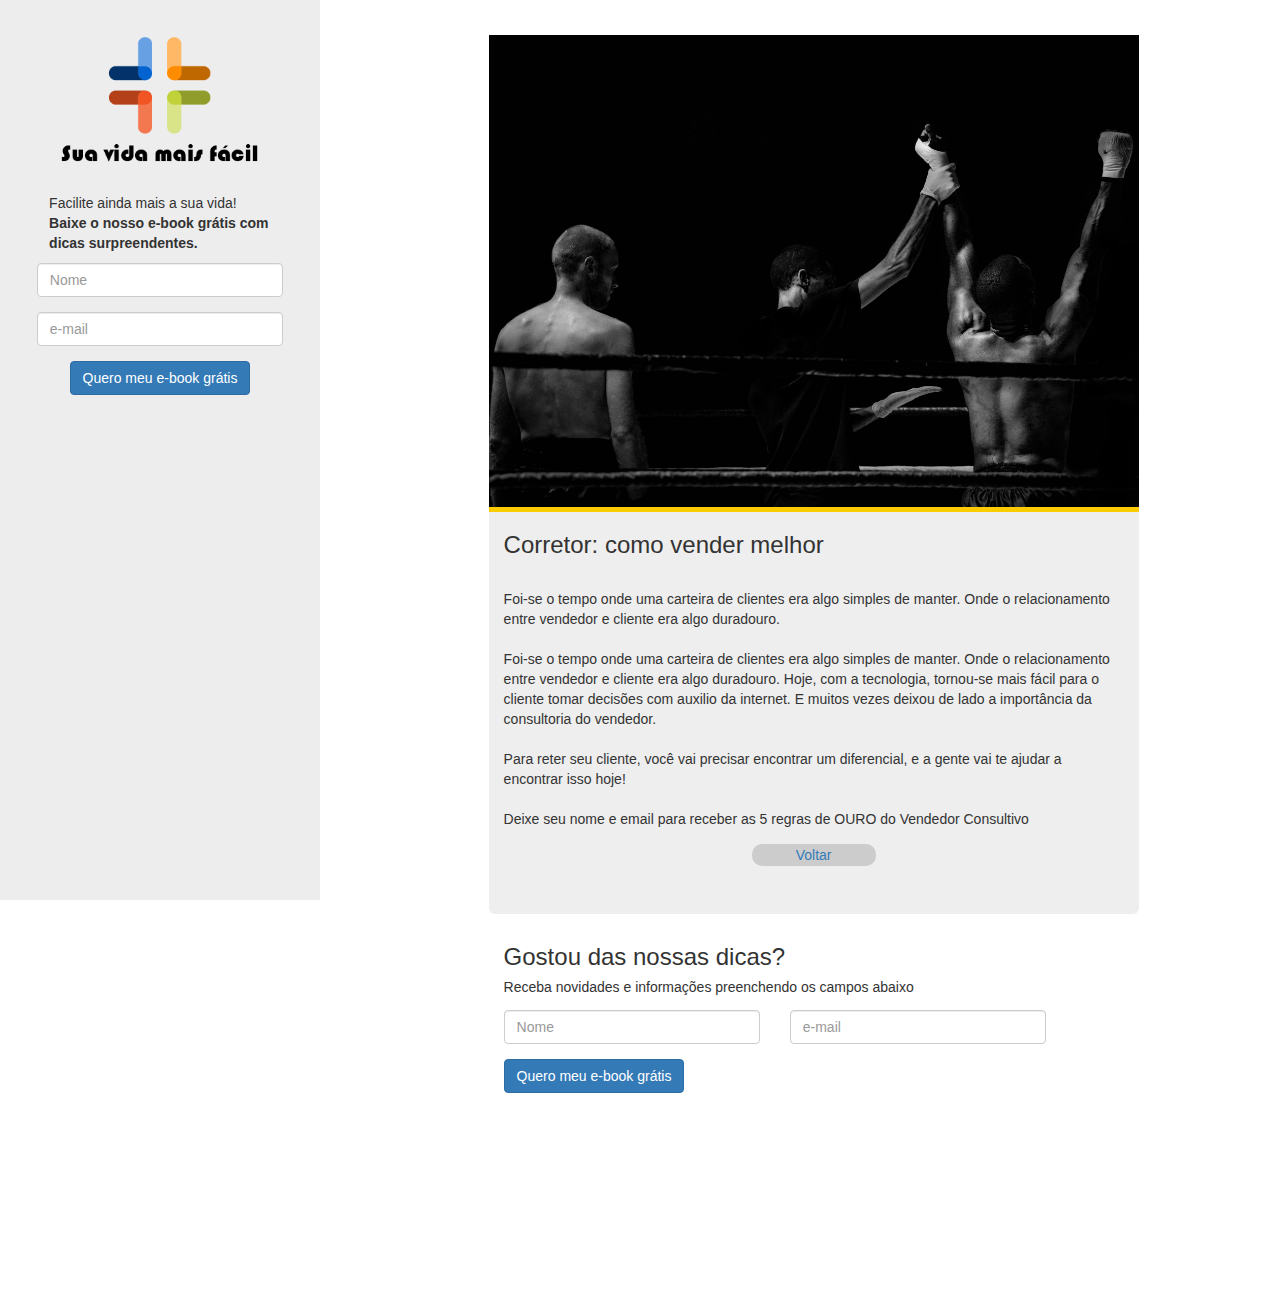
<file: corretor-como-vender-melhor.html>
<!DOCTYPE html>
<html lang="pt-br">
<head>
  <title>Vida boa</title>
  <meta charset="utf-8">
  <link rel="stylesheet" type="text/css" href="bootstrap/css/bootstrap.min.css">
  <link rel="stylesheet" type="text/css" href="css/sidebar.css">
  <link rel="stylesheet" type="text/css" href="css/general.css">
  <script src="jquery/jquery.js"></script>
  <script src="bootstrap/js/bootstrap.min.js"></script>
  <script src="js/validacao.js"></script>
  <script src="js/generico.js"></script>
  <link href="https://fonts.googleapis.com/css?family=Roboto" rel="stylesheet">
  <meta name="viewport" content="width=device-width, initial-scale=1">
  <link rel="icon" href="/favicon.ico" type="img/favicon.ico">

  <!--Analytics-->
  <script>
  (function(i,s,o,g,r,a,m){i['GoogleAnalyticsObject']=r;i[r]=i[r]||function(){
  (i[r].q=i[r].q||[]).push(arguments)},i[r].l=1*new Date();a=s.createElement(o),
  m=s.getElementsByTagName(o)[0];a.async=1;a.src=g;m.parentNode.insertBefore(a,m)
  })(window,document,'script','https://www.google-analytics.com/analytics.js','ga');

  ga('create', 'UA-106963166-1', 'auto');
  ga('send', 'pageview');

</script>

</head>
<body>
  <div id="sidebarFixo">
    <div class="div-logo">
      <img id="logo-blog" src="img/Logo_SuaVidaMaisFacil_Black.png" class="img-responsive">
      <p class="sidebar-text" id="descricao" >Facilite ainda mais a sua vida!<br>
        <b>Baixe o nosso e-book grátis com dicas surpreendentes.</b>
      </p>

      <!-- Incluir aqui o PHP, cadastrar nome e e-mail-->
      <form id="form-side-bar">
        <div class="alert alert-danger" role="alert"  id="alert-obrigatorio" hidden="true">
          <span class="glyphicon glyphicon-info-sign" aria-hidden="true"></span>
          <span class="sr-only"></span> Preencha todos os campos.
        </div>
        <div class="alert alert-danger" role="alert"  id="alert-email-invalido" hidden="true">
          <span class="glyphicon glyphicon-info-sign" aria-hidden="true"></span>
          <span class="sr-only"></span> Endereço de e-mail inválido.
        </div>
        <div class="form-group">
          <input type="text" id="nome" class="form-control" placeholder="Nome">
        </div>
        <div class="form-group">
          <input type="text" id="email" class="form-control" placeholder="e-mail">
        </div>
        <div class="text-center">
          <button  type="submit" class="btn btn-primary">Quero meu e-book grátis</button>
        </div>
      </form>
    </div>

      <!-- <table>
        <tr id="logo-facebook">
          <td><img src="img/icon-facebook.png" class="img-responsive"></td>
          <td>Curta no facebook</td>
        </tr>
      </table> -->

    </div>
  </div>

  <div id="conteudo">
    <section class="container" id="post">
      <figure id="post-container" class="jumbotron post-responsive" >
        <img id="img" class="img-responsive" src="img/perder-cliente-concorrente.jpg">
        <div class="separador"></div>
        <figcaption class='caption' id="caption">
          <h3 data-toggle="collapse" data-target="#post1">Corretor: como vender melhor</h4>
          <br>
          <p id="post-body" >
            Foi-se o tempo onde uma carteira de clientes era algo simples de manter. Onde o
            relacionamento entre vendedor e cliente era algo duradouro.
            <br><br>
            Foi-se o tempo onde uma carteira de clientes era algo simples de manter. Onde o
            relacionamento entre vendedor e cliente era algo duradouro. Hoje, com a
            tecnologia, tornou-se mais fácil para o cliente tomar decisões com auxilio da
            internet. E muitos vezes deixou de lado a importância da consultoria do
            vendedor.
            <br><br>
            Para reter seu cliente, você vai precisar encontrar um diferencial, e a gente vai te
            ajudar a encontrar isso hoje!
            <br><br>
            Deixe seu nome e email para receber as 5 regras de OURO do Vendedor
            Consultivo
          </p>
          <button id="btnREAD" name="botao"><a href="index.html">Voltar</a></button>
          <div id="divBtnREAD" style="background-color: #ff6000">
          </div>
        </figcaption>
      </figure>

      <!-- Incluir aqui o PHP, cadastrar nome e e-mail-->
      <div class="form-row footer">
        <div class="footer-text">
          <h3>Gostou das nossas dicas?</h1>
          <h5>Receba novidades e informações preenchendo os campos abaixo</h1>
        </div>
        <form id="form-footer">
          <div class="form-row align-items-center">
            <div class="alert alert-danger alert-footer" role="alert"  id="alert-obrigatorio-footer" hidden="true">
              <span class="glyphicon glyphicon-info-sign" aria-hidden="true"></span>
              <span class="sr-only"></span> Preencha todos os campos.
            </div>
            <div class="alert alert-danger alert-footer" role="alert"  id="alert-email-invalido-footer" hidden="true">
              <span class="glyphicon glyphicon-info-sign" aria-hidden="true"></span>
              <span class="sr-only"></span> Endereço de e-mail inválido.
            </div>
            <div class="col-sm-5 input-footer">
              <label class="sr-only" for="inlineFormInputName">Name</label>
              <input type="text" class="form-control mb-2 mb-sm-0" id="nome-footer" placeholder="Nome">
            </div>
            <div class="col-sm-5 input-footer">
              <label class="sr-only" for="inlineFormInputName">Name</label>
              <input type="text" class="form-control mb-2 mb-sm-0" id="email-footer" placeholder="e-mail">
            </div>
            <div class="col-auto button-footer">
              <button type="submit" class="btn btn-primary">Quero meu e-book grátis</button>
            </div>
          </div>
        </form>
      </div>

    </section>
  </div>
</body>
</html>
</file>
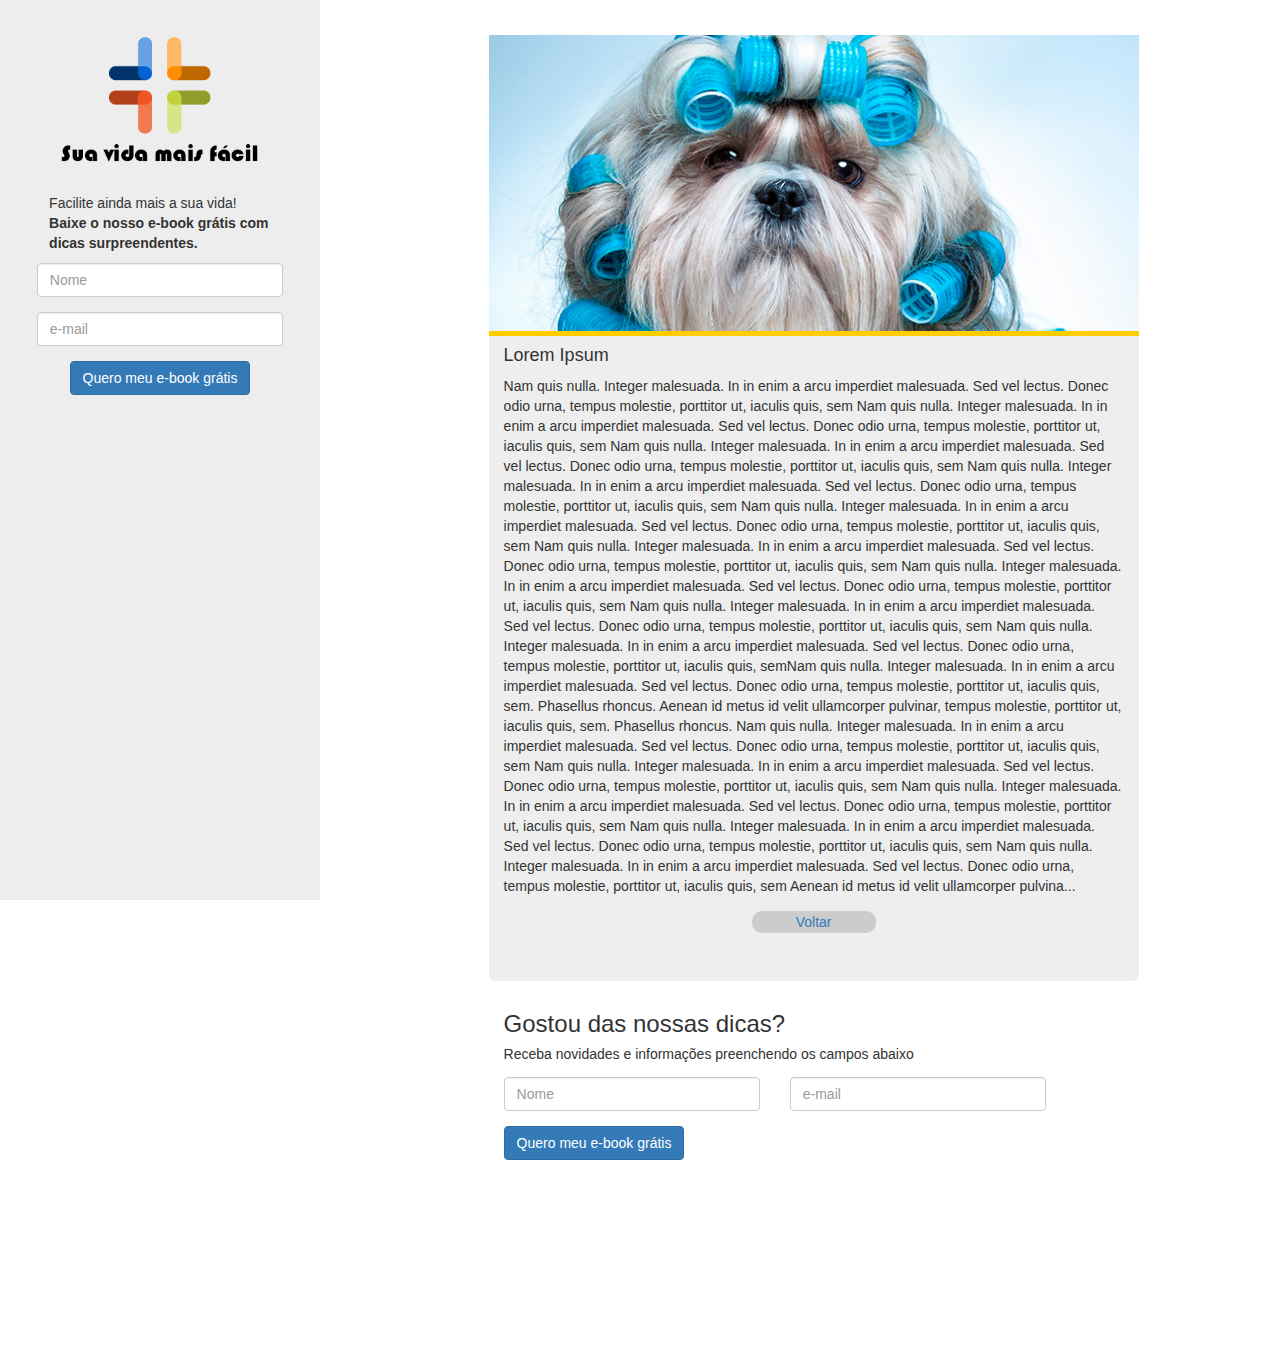
<file: pagePost.html>
<!DOCTYPE html>
<html lang="pt-br">
<head>
  <title>Vida boa</title>
  <meta charset="utf-8">
  <link rel="stylesheet" type="text/css" href="bootstrap/css/bootstrap.min.css">
  <link rel="stylesheet" type="text/css" href="css/sidebar.css">
  <link rel="stylesheet" type="text/css" href="css/general.css">
  <script src="jquery/jquery.js"></script>
  <script src="bootstrap/js/bootstrap.min.js"></script>
  <script src="js/validacao.js"></script>
  <script src="js/generico.js"></script>
  <link href="https://fonts.googleapis.com/css?family=Roboto" rel="stylesheet">
  <meta name="viewport" content="width=device-width, initial-scale=1">
  <link rel="icon" href="/favicon.ico" type="img/favicon.ico">

  <!--Analytics-->
  <script>
  (function(i,s,o,g,r,a,m){i['GoogleAnalyticsObject']=r;i[r]=i[r]||function(){
  (i[r].q=i[r].q||[]).push(arguments)},i[r].l=1*new Date();a=s.createElement(o),
  m=s.getElementsByTagName(o)[0];a.async=1;a.src=g;m.parentNode.insertBefore(a,m)
  })(window,document,'script','https://www.google-analytics.com/analytics.js','ga');

  ga('create', 'UA-106963166-1', 'auto');
  ga('send', 'pageview');

</script>

</head>
<body>
  <div id="sidebarFixo">
    <div class="div-logo">
      <img id="logo-blog" src="img/Logo_SuaVidaMaisFacil_Black.png" class="img-responsive">
      <p class="sidebar-text" id="descricao" >Facilite ainda mais a sua vida!<br>
        <b>Baixe o nosso e-book grátis com dicas surpreendentes.</b>
      </p>

      <!-- Incluir aqui o PHP, cadastrar nome e e-mail-->
      <form id="form-side-bar">
        <div class="alert alert-danger" role="alert"  id="alert-obrigatorio" hidden="true">
          <span class="glyphicon glyphicon-info-sign" aria-hidden="true"></span>
          <span class="sr-only"></span> Preencha todos os campos.
        </div>
        <div class="alert alert-danger" role="alert"  id="alert-email-invalido" hidden="true">
          <span class="glyphicon glyphicon-info-sign" aria-hidden="true"></span>
          <span class="sr-only"></span> Endereço de e-mail inválido.
        </div>
        <div class="form-group">
          <input type="text" id="nome" class="form-control" placeholder="Nome">
        </div>
        <div class="form-group">
          <input type="text" id="email" class="form-control" placeholder="e-mail">
        </div>
        <div class="text-center">
          <button  type="submit" class="btn btn-primary">Quero meu e-book grátis</button>
        </div>
      </form>
    </div>

      <!-- <table>
        <tr id="logo-facebook">
          <td><img src="img/icon-facebook.png" class="img-responsive"></td>
          <td>Curta no facebook</td>
        </tr>
      </table> -->

    </div>
  </div>

  <div id="conteudo">
    <section class="container" id="post">
      <figure id="post-container" class="jumbotron post-responsive" >
        <img id="img" class="img-responsive" src="img/foto-01.jpg">
        <div class="separador"></div>
        <figcaption class='caption' id="caption">
          <h4 data-toggle="collapse" data-target="#post1">Lorem Ipsum</h4>
          <p id="post-body" >Nam quis nulla. Integer malesuada. In in enim a arcu imperdiet malesuada.
            Sed vel lectus. Donec odio urna, tempus molestie, porttitor ut, iaculis quis, sem Nam quis nulla. Integer malesuada. In in enim a arcu imperdiet malesuada.
            Sed vel lectus. Donec odio urna, tempus molestie, porttitor ut, iaculis quis, sem Nam quis nulla. Integer malesuada. In in enim a arcu imperdiet malesuada.
            Sed vel lectus. Donec odio urna, tempus molestie, porttitor ut, iaculis quis, sem Nam quis nulla. Integer malesuada. In in enim a arcu imperdiet malesuada.
            Sed vel lectus. Donec odio urna, tempus molestie, porttitor ut, iaculis quis, sem Nam quis nulla. Integer malesuada. In in enim a arcu imperdiet malesuada.
            Sed vel lectus. Donec odio urna, tempus molestie, porttitor ut, iaculis quis, sem Nam quis nulla. Integer malesuada. In in enim a arcu imperdiet malesuada.
            Sed vel lectus. Donec odio urna, tempus molestie, porttitor ut, iaculis quis, sem Nam quis nulla. Integer malesuada. In in enim a arcu imperdiet malesuada.
            Sed vel lectus. Donec odio urna, tempus molestie, porttitor ut, iaculis quis, sem Nam quis nulla. Integer malesuada. In in enim a arcu imperdiet malesuada.
            Sed vel lectus. Donec odio urna, tempus molestie, porttitor ut, iaculis quis, sem Nam quis nulla. Integer malesuada. In in enim a arcu imperdiet malesuada.
            Sed vel lectus. Donec odio urna, tempus molestie, porttitor ut, iaculis quis, semNam quis nulla. Integer malesuada. In in enim a arcu imperdiet malesuada.
            Sed vel lectus. Donec odio urna, tempus molestie, porttitor ut, iaculis quis, sem. Phasellus rhoncus.
            Aenean id metus id velit ullamcorper pulvinar,  tempus molestie, porttitor ut, iaculis quis, sem. Phasellus rhoncus.
            Nam quis nulla. Integer malesuada. In in enim a arcu imperdiet malesuada.
            Sed vel lectus. Donec odio urna, tempus molestie, porttitor ut, iaculis quis, sem
            Nam quis nulla. Integer malesuada. In in enim a arcu imperdiet malesuada.
            Sed vel lectus. Donec odio urna, tempus molestie, porttitor ut, iaculis quis, sem
            Nam quis nulla. Integer malesuada. In in enim a arcu imperdiet malesuada.
            Sed vel lectus. Donec odio urna, tempus molestie, porttitor ut, iaculis quis, sem
            Nam quis nulla. Integer malesuada. In in enim a arcu imperdiet malesuada.
            Sed vel lectus. Donec odio urna, tempus molestie, porttitor ut, iaculis quis, sem
            Nam quis nulla. Integer malesuada. In in enim a arcu imperdiet malesuada.
            Sed vel lectus. Donec odio urna, tempus molestie, porttitor ut, iaculis quis, sem
            Aenean id metus id velit ullamcorper pulvina...
          </p>

          <button id="btnREAD" name="botao"><a href="index.html">Voltar</a></button>
          <div id="divBtnREAD" style="background-color: #ff6000">
          </div>
        </figcaption>
      </figure>

      <!-- Incluir aqui o PHP, cadastrar nome e e-mail-->
      <div class="form-row footer">
        <div class="footer-text">
          <h3>Gostou das nossas dicas?</h1>
          <h5>Receba novidades e informações preenchendo os campos abaixo</h1>
        </div>
        <form id="form-footer">
          <div class="form-row align-items-center">
            <div class="alert alert-danger alert-footer" role="alert"  id="alert-obrigatorio-footer" hidden="true">
              <span class="glyphicon glyphicon-info-sign" aria-hidden="true"></span>
              <span class="sr-only"></span> Preencha todos os campos.
            </div>
            <div class="alert alert-danger alert-footer" role="alert"  id="alert-email-invalido-footer" hidden="true">
              <span class="glyphicon glyphicon-info-sign" aria-hidden="true"></span>
              <span class="sr-only"></span> Endereço de e-mail inválido.
            </div>
            <div class="col-sm-5 input-footer">
              <label class="sr-only" for="inlineFormInputName">Name</label>
              <input type="text" class="form-control mb-2 mb-sm-0" id="nome-footer" placeholder="Nome">
            </div>
            <div class="col-sm-5 input-footer">
              <label class="sr-only" for="inlineFormInputName">Name</label>
              <input type="text" class="form-control mb-2 mb-sm-0" id="email-footer" placeholder="e-mail">
            </div>
            <div class="col-auto button-footer">
              <button type="submit" class="btn btn-primary">Quero meu e-book grátis</button>
            </div>
          </div>
        </form>
      </div>

    </section>
  </div>
</body>
</html>
</file>
<file: css/sidebar.css>
#sidebarFixo{
  position: fixed;
  width: 25%;
  overflow:hidden;
  padding:6px;
  height: 100%;
  display: inline;
  float: left;
  background-color: #ededed;
}

.div-logo{

  padding-left: 10%;
  padding-right: 10%;
  padding-top: 10%;

}

#logo-blog{

  padding-left: 10%;
  padding-right: 10%;


}

#descricao{
  margin-top: 25px;
  padding-left: 5%;
  padding-right: 5%;

}

.facebook-link {
  margin-top: 20px;
  display: block;
  margin: auto;
}

.button-ebook {
  display: block;
  margin: auto;
}
</file>
<file: css/general.css>
#post-container {
  padding-left: 0;
  padding-right: 0;
  padding-top: 0;
  margin-top: 35px;
  max-width: 650px;
}

#caption {
  padding-left: 15px;
  padding-right: 15px;
}

#post-body {
  font-size: 14px;
}

.separador {
  width: inherit;
  height: 5px;
  background-color: #ffcc00;
}

#conteudo{
  margin:0 auto;
  width:70%;
  height:100%;
  display: inline;
  float: right;
}

#post{
  height: 10%;
  width: 80%;

}

#singlebuttonOrage{
  background-color: #ff6000;
  width: 80%;
  margin-top: 5%;
  font-size: 15px;
  border: 0;
  size: 40px;
}


#box{

  border-radius: 8px;
  margin-left: 2%;
  margin-right: 2%;
  margin-top: 20px;
  height: 30%;
  width:80%;
  font-size: 16px;


}

#btnREAD{
  background-color: #cccccc;
  border-radius: 10px;
  width: 20%;
  border: 0px;
  font-size: 100%;
  margin-left: 40%;
  max-height: 50%;

}

#divBtnREAD{
  width: 100%;
}

.footer {
  margin-bottom: 200px;
}

.footer-text {
  margin-left: 15px;
  margin-bottom: 15px;
}

.borda-vermelha {
  border-color: red;
}

.button-footer {
  margin-left: 15px;
}

.input-footer {
  margin-bottom: 15px;
}

.alert-footer {
  margin-right: 35px;
}

.button-voltar {
  margin-top: 50px;
}
</file>
